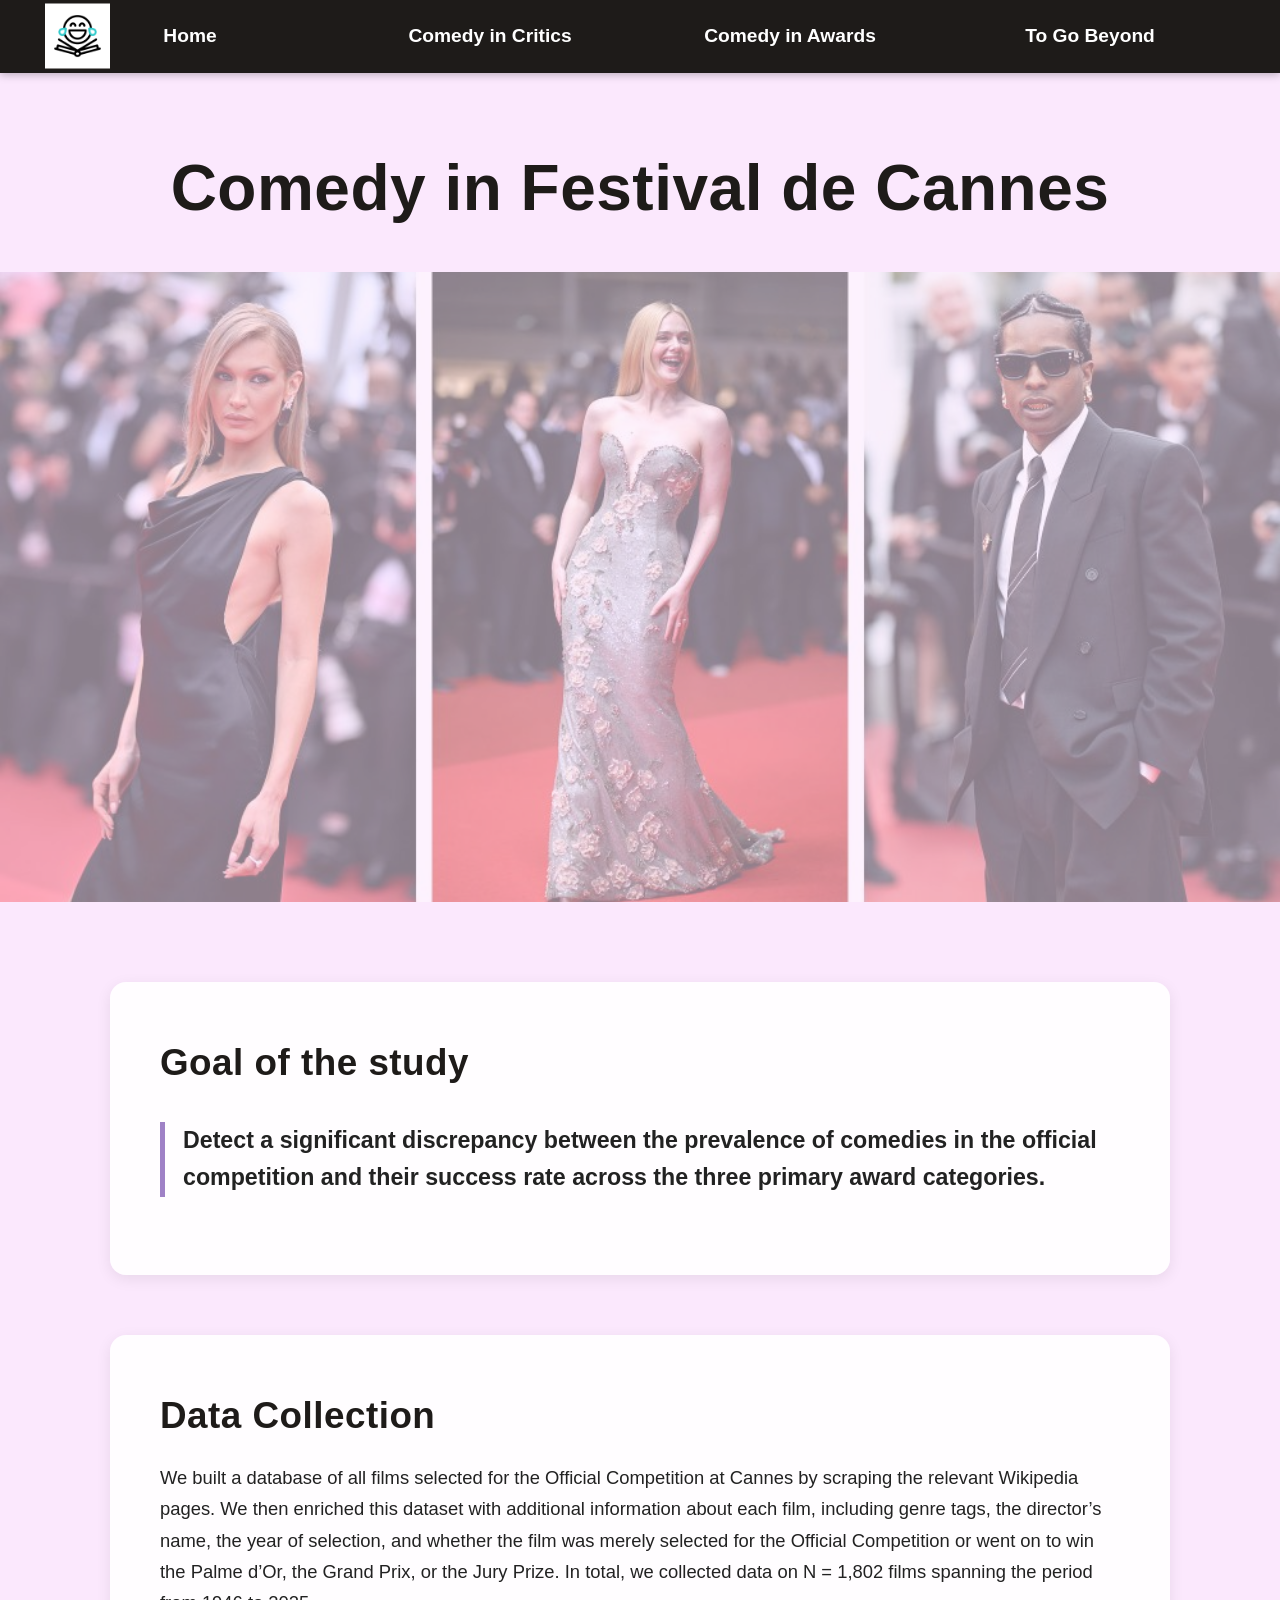
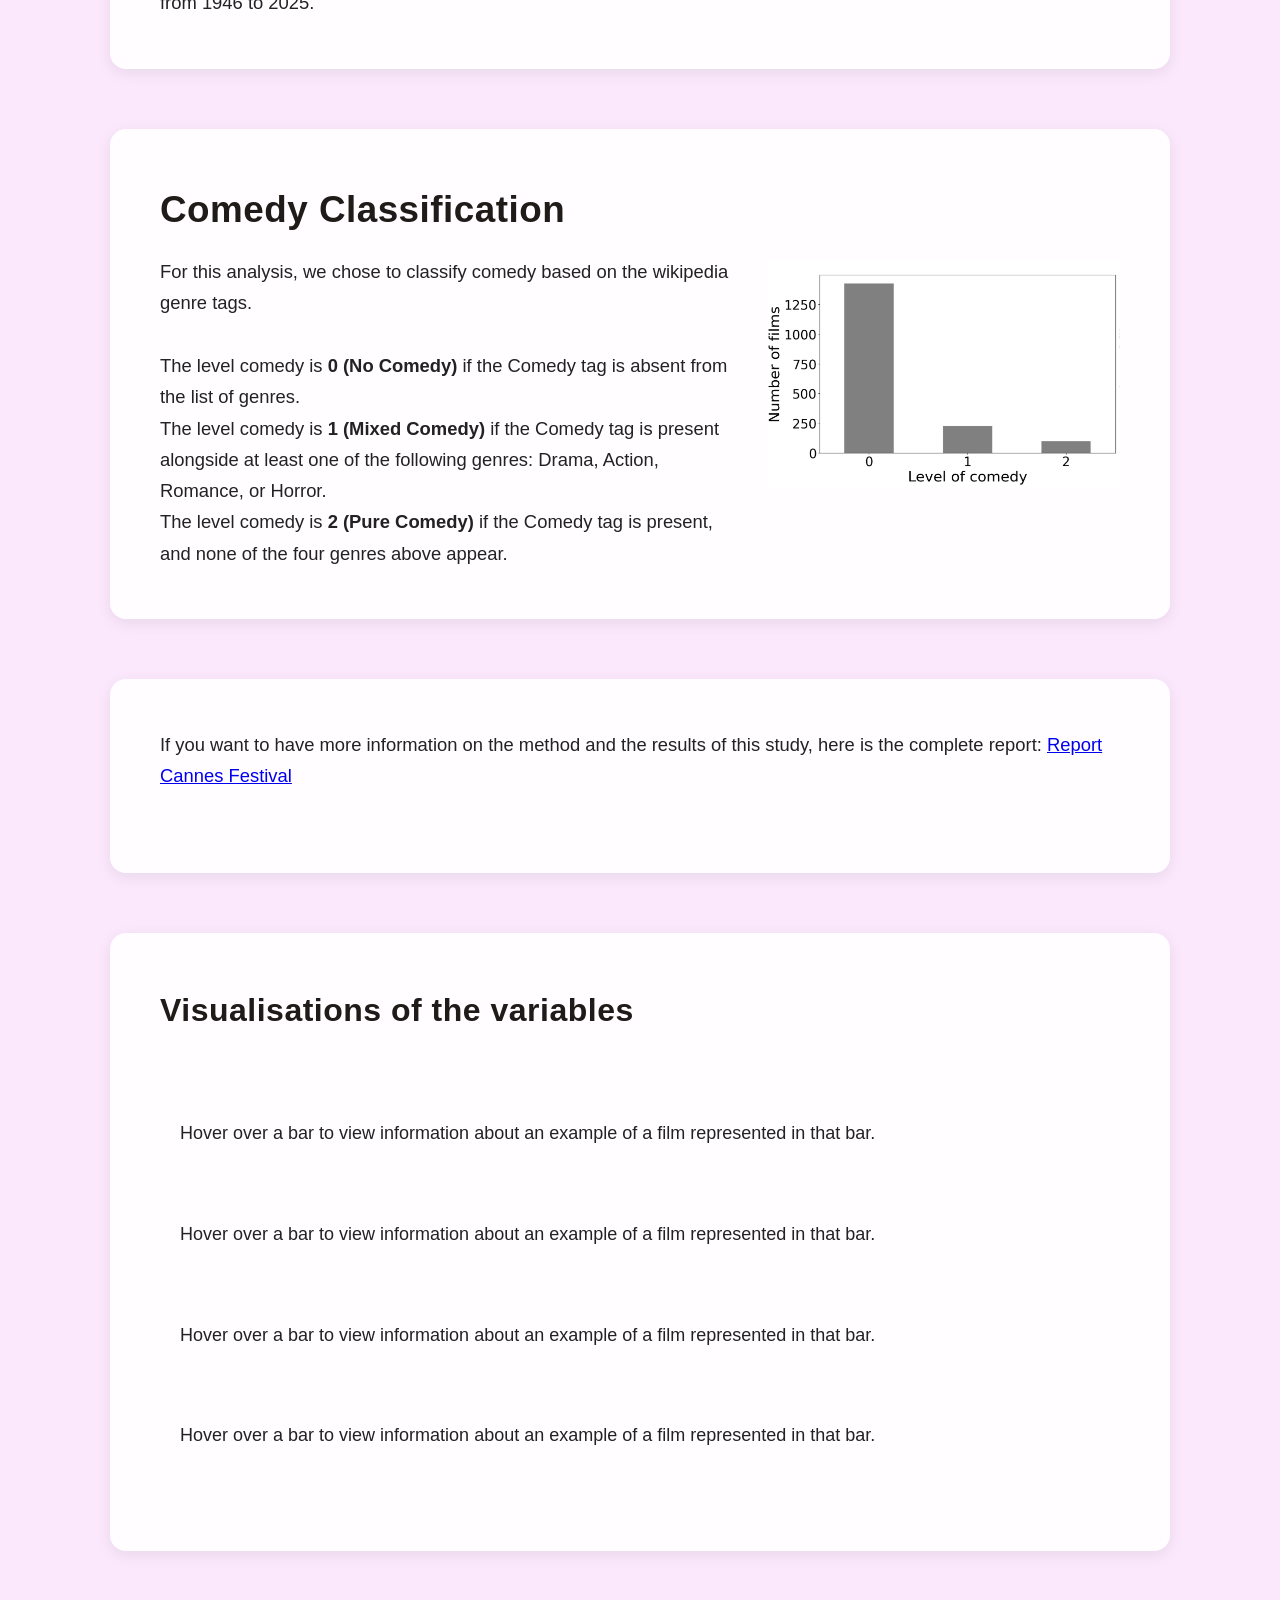
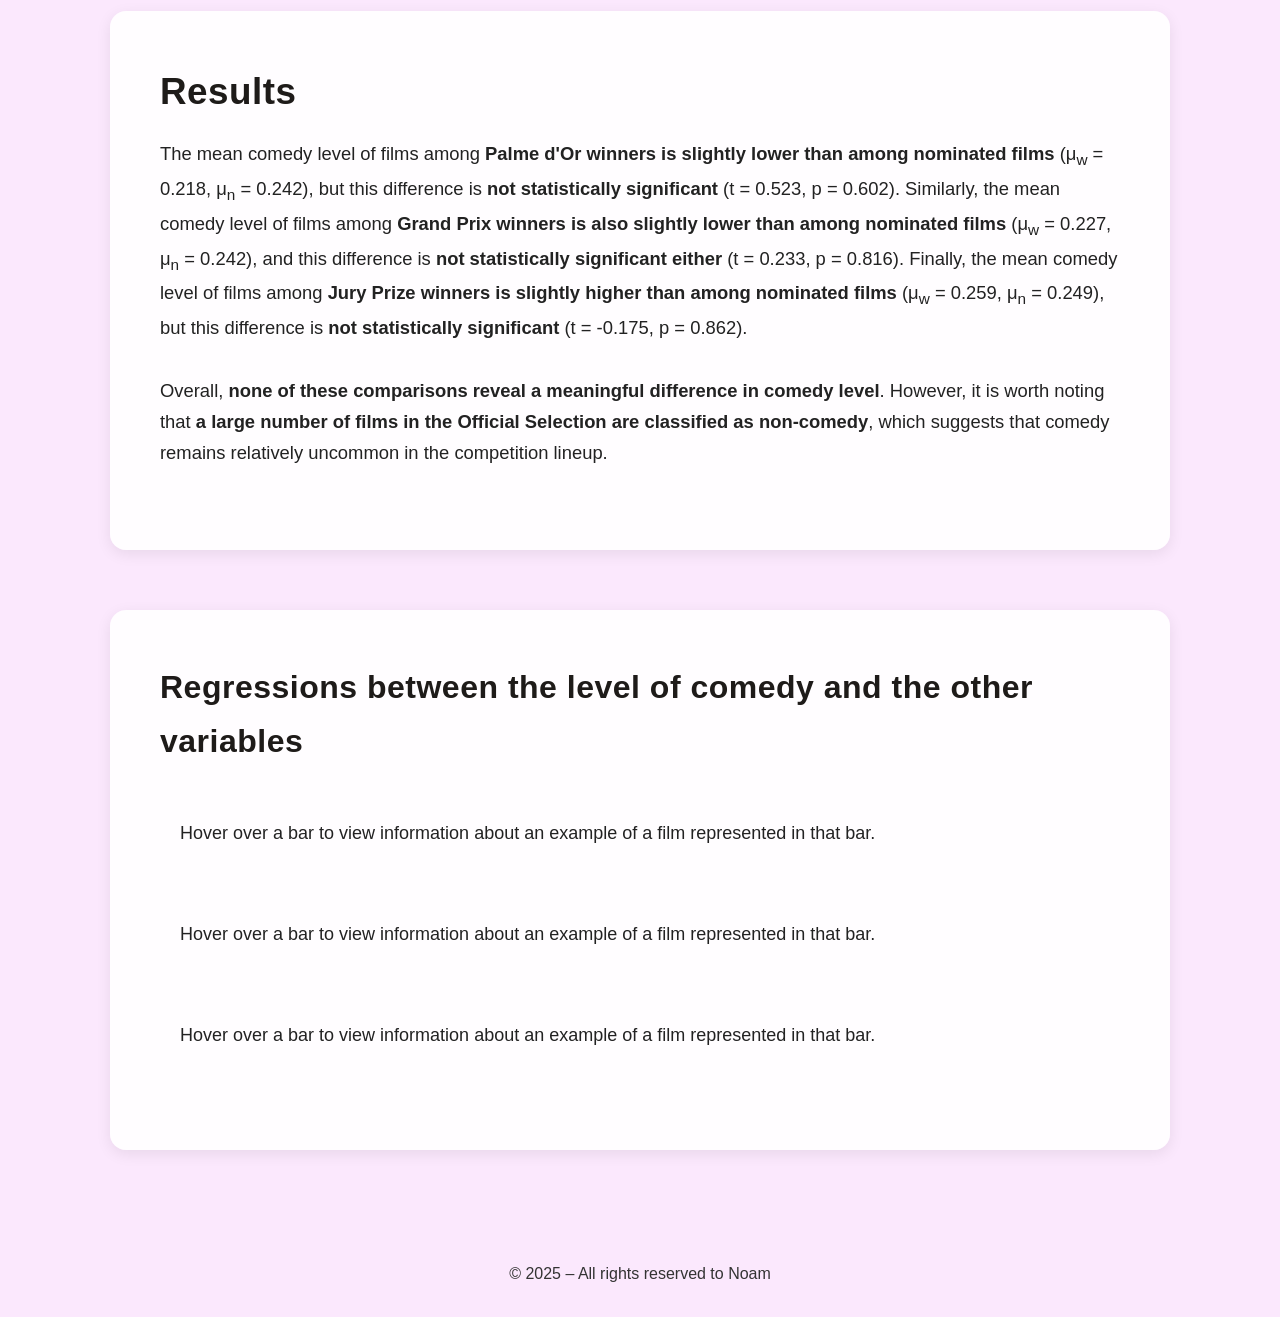
<file: templates/cannes.html>
<!doctype html>
<html lang="en">
  <head>
    <meta charset="UTF-8" />
    <meta name="viewport" content="width=device-width, initial-scale=1.0" />
    <title>Comedy vs Tragedy — Data Analysis</title>

    <!-- CSS du site -->
    <link rel="stylesheet" href="../statics/css/style.css" />

    <!-- D3 pour les graphiques -->
    <script src="https://d3js.org/d3.v7.min.js"></script>
  </head>

  <body class="data-page">
    <header class="simple-header">
      <h1>Comedy in Festival de Cannes</h1>
    </header>

    <section class="page_hero">
      <img
        src="../statics/images/cannes.jpg"
        alt="Illustration of comedy cinema"
      />
    </section>
    <nav>
      <a href="../index.html" class="nav-logo">
        <img
          src="../statics/images/livre_fixed.png"
          data-anim="../statics/images/livre_anim.gif"
          alt="Book opening animation"
          class="logo-gif"
        />
      </a>
      <ul>
        <li><a href="../index.html">Home</a></li>
        <li>
          <a href="#">Comedy in Critics</a>
          <ul class="submenu">
            <li><a href="critics_data.html">Label of the film</a></li>
            <li><a href="llm_data.html">LLM classification</a></li>
          </ul>
        </li>
        <li>
          <a href="#">Comedy in Awards</a>
          <ul class="submenu">
            <li><a href="cesars.html">Césars</a></li>
            <li><a href="cannes.html">Festival de Cannes</a></li>
          </ul>
        </li>
        <li><a href="go_beyond.html">To Go Beyond</a></li>
      </ul>
    </nav>

    <main>
      <!-- ===================== -->
      <!-- CONTENU EXISTANT SITE -->
      <!-- ===================== -->

      <section class="main_intro">
        <div class="why_text">
          <h2>Goal of the study</h2>
          <p class="key_insight">
            Detect a significant discrepancy between the prevalence of comedies
            in the official competition and their success rate across the three
            primary award categories.
          </p>
        </div>
      </section>

      <section class="main_intro">
        <div class="why_text">
          <h2>Data Collection</h2>
          <p>
            We built a database of all films selected for the Official
            Competition at Cannes by scraping the relevant Wikipedia pages. We
            then enriched this dataset with additional information about each
            film, including genre tags, the director’s name, the year of
            selection, and whether the film was merely selected for the Official
            Competition or went on to win the Palme d’Or, the Grand Prix, or the
            Jury Prize. In total, we collected data on N = 1,802 films spanning
            the period from 1946 to 2025.
          </p>
        </div>
      </section>
      <section class="main_intro">
        <div class="why_text">
          <h2>Comedy Classification</h2>
          <p>
            For this analysis, we chose to classify comedy based on the
            wikipedia genre tags.
          </p>

          <br />

          <p>
            The level comedy is <strong>0 (No Comedy)</strong> if the Comedy tag
            is absent from the list of genres.
          </p>

          <p>
            The level comedy is <strong>1 (Mixed Comedy)</strong> if the Comedy
            tag is present alongside at least one of the following genres:
            Drama, Action, Romance, or Horror.
          </p>

          <p>
            The level comedy is <strong>2 (Pure Comedy)</strong> if the Comedy
            tag is present, and none of the four genres above appear.
          </p>
        </div>
        <div class="label_img">
          <img
            src="../statics/images/Level_comedy_cannes.jpg"
            alt="Data visualization example"
          />
        </div>
      </section>

      <section class="main_intro">
        <div class="why_text">
          <p>
            If you want to have more information on the method and the results
            of this study, here is the complete report:
            <a
              href="../statics/Reports/Cesars_Project.pdf"
              target="_blank"
              rel="noopener noreferrer"
            >
              Report Cannes Festival
            </a>
          </p>

          <br />

          <p></p>
        </div>
      </section>

      <section class="main_intro data-section" id="charts">
        <h2>Visualisations of the variables</h2>
        <br />
        <div id="description"></div>

        <div class="chart-block">
          <div class="chart-area" id="chart1"></div>
          <div class="chart-info" id="info1">
            Hover over a bar to view information about an example of a film
            represented in that bar.
          </div>
        </div>

        <div class="chart-block">
          <div class="chart-area" id="chart2"></div>
          <div class="chart-info" id="info2">
            Hover over a bar to view information about an example of a film
            represented in that bar.
          </div>
        </div>

        <div class="chart-block">
          <div class="chart-area" id="chart3"></div>
          <div class="chart-info" id="info3">
            Hover over a bar to view information about an example of a film
            represented in that bar.
          </div>
        </div>

        <div class="chart-block">
          <div class="chart-area" id="chart4"></div>
          <div class="chart-info" id="info4">
            Hover over a bar to view information about an example of a film
            represented in that bar.
          </div>
        </div>
      </section>

      <section class="main_intro">
        <div class="why_text">
          <h2>Results</h2>
          <p>
            The mean comedy level of films among
            <strong
              >Palme d'Or winners is slightly lower than among nominated
              films</strong
            >
            (μ<sub>w</sub> = 0.218, μ<sub>n</sub> = 0.242), but this difference
            is <strong>not statistically significant</strong>
            (t = 0.523, p = 0.602). Similarly, the mean comedy level of films
            among
            <strong
              >Grand Prix winners is also slightly lower than among nominated
              films</strong
            >
            (μ<sub>w</sub> = 0.227, μ<sub>n</sub> = 0.242), and this difference
            is <strong>not statistically significant either</strong>
            (t = 0.233, p = 0.816). Finally, the mean comedy level of films
            among
            <strong
              >Jury Prize winners is slightly higher than among nominated
              films</strong
            >
            (μ<sub>w</sub> = 0.259, μ<sub>n</sub> = 0.249), but this difference
            is <strong>not statistically significant</strong> (t = -0.175, p =
            0.862).
          </p>
          <br />
          <p>
            Overall,
            <strong
              >none of these comparisons reveal a meaningful difference in
              comedy level</strong
            >. However, it is worth noting that
            <strong
              >a large number of films in the Official Selection are classified
              as non-comedy</strong
            >, which suggests that comedy remains relatively uncommon in the
            competition lineup.
          </p>

          <br />
        </div>
      </section>

      <section class="main_intro data-section" id="charts">
        <h2>Regressions between the level of comedy and the other variables</h2>

        <div class="chart-block">
          <div class="chart-area" id="chart5"></div>
          <div class="chart-info" id="info5">
            Hover over a bar to view information about an example of a film
            represented in that bar.
          </div>
        </div>

        <div class="chart-block">
          <div class="chart-area" id="chart6"></div>
          <div class="chart-info" id="info6">
            Hover over a bar to view information about an example of a film
            represented in that bar.
          </div>
        </div>

        <div class="chart-block">
          <div class="chart-area" id="chart7"></div>
          <div class="chart-info" id="info7">
            Hover over a bar to view information about an example of a film
            represented in that bar.
          </div>
        </div>
      </section>
    </main>

    <footer>© 2025 – All rights reserved to Noam</footer>

    <!-- JS du site -->
    <script src="../statics/js/script.js"></script>

    <!-- JS des graphiques -->
    <script src="../statics/js/cannes.js"></script>
  </body>
</html>
</file>
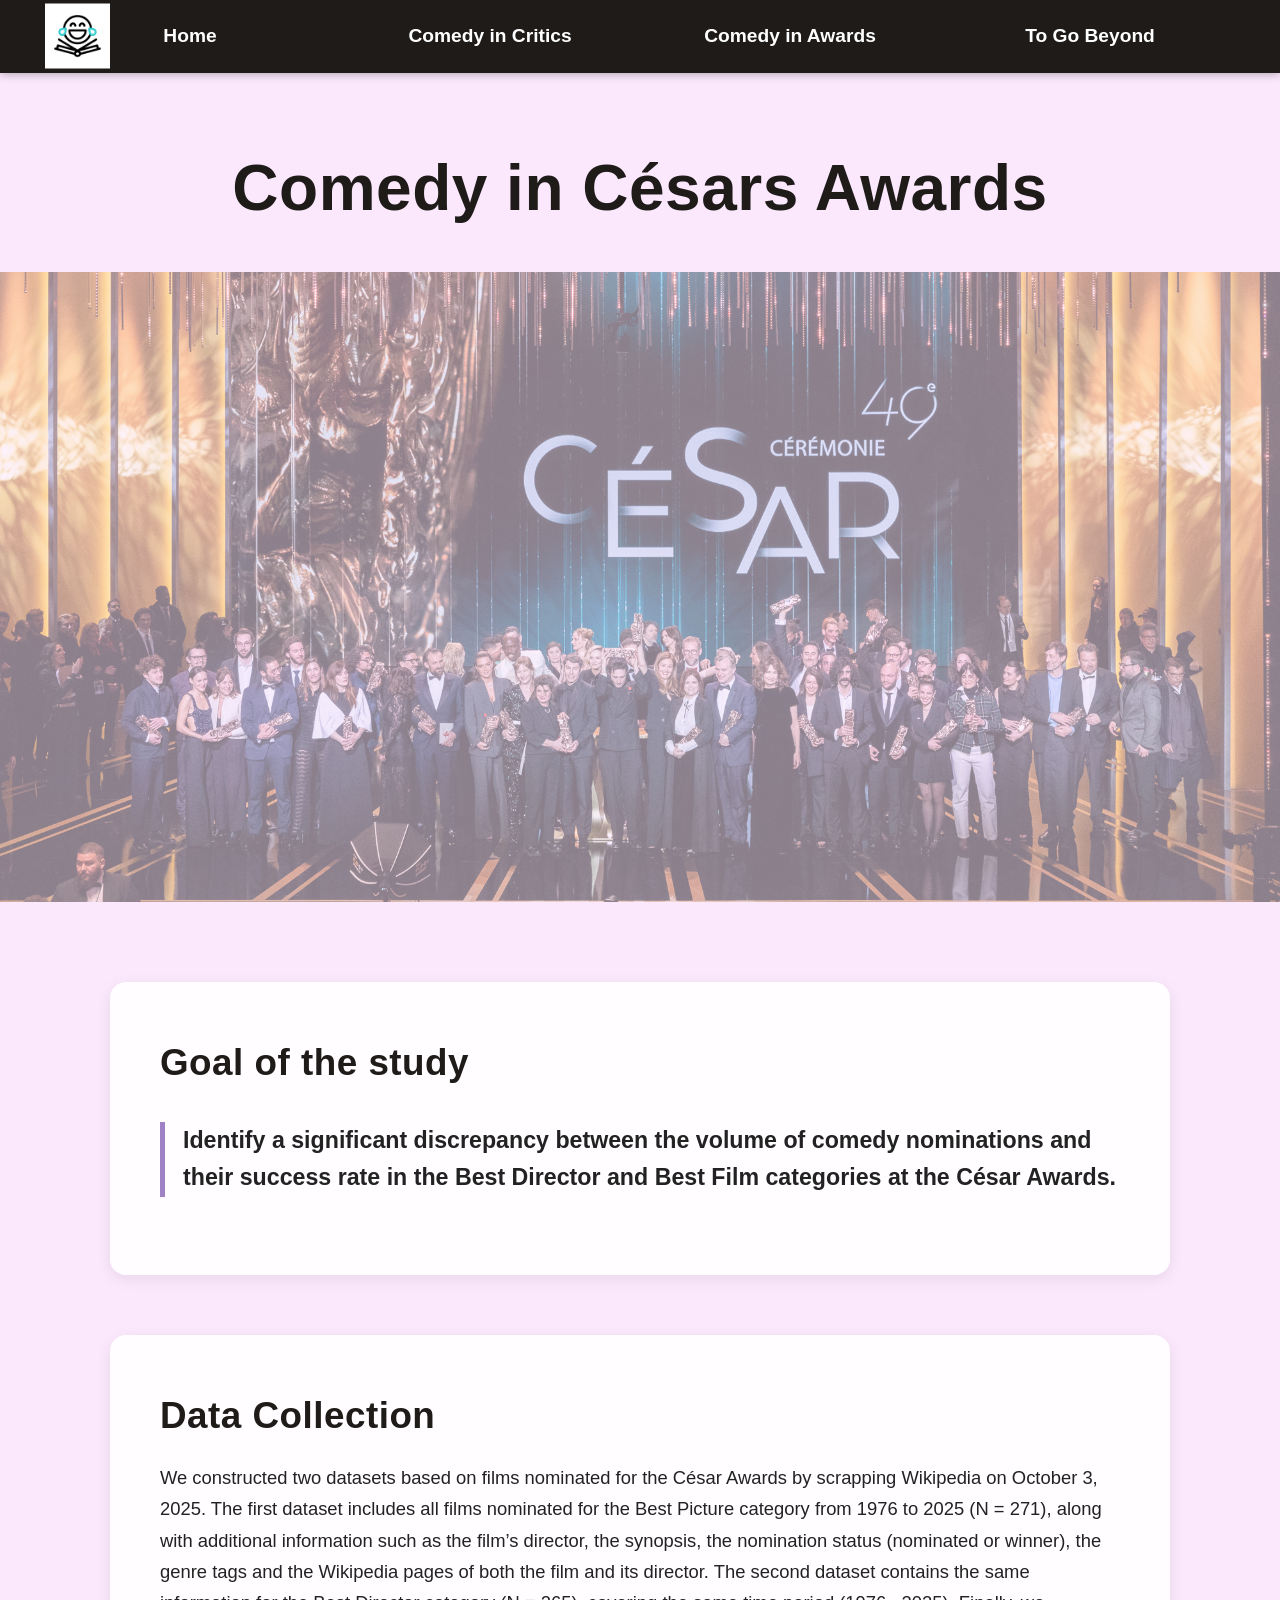
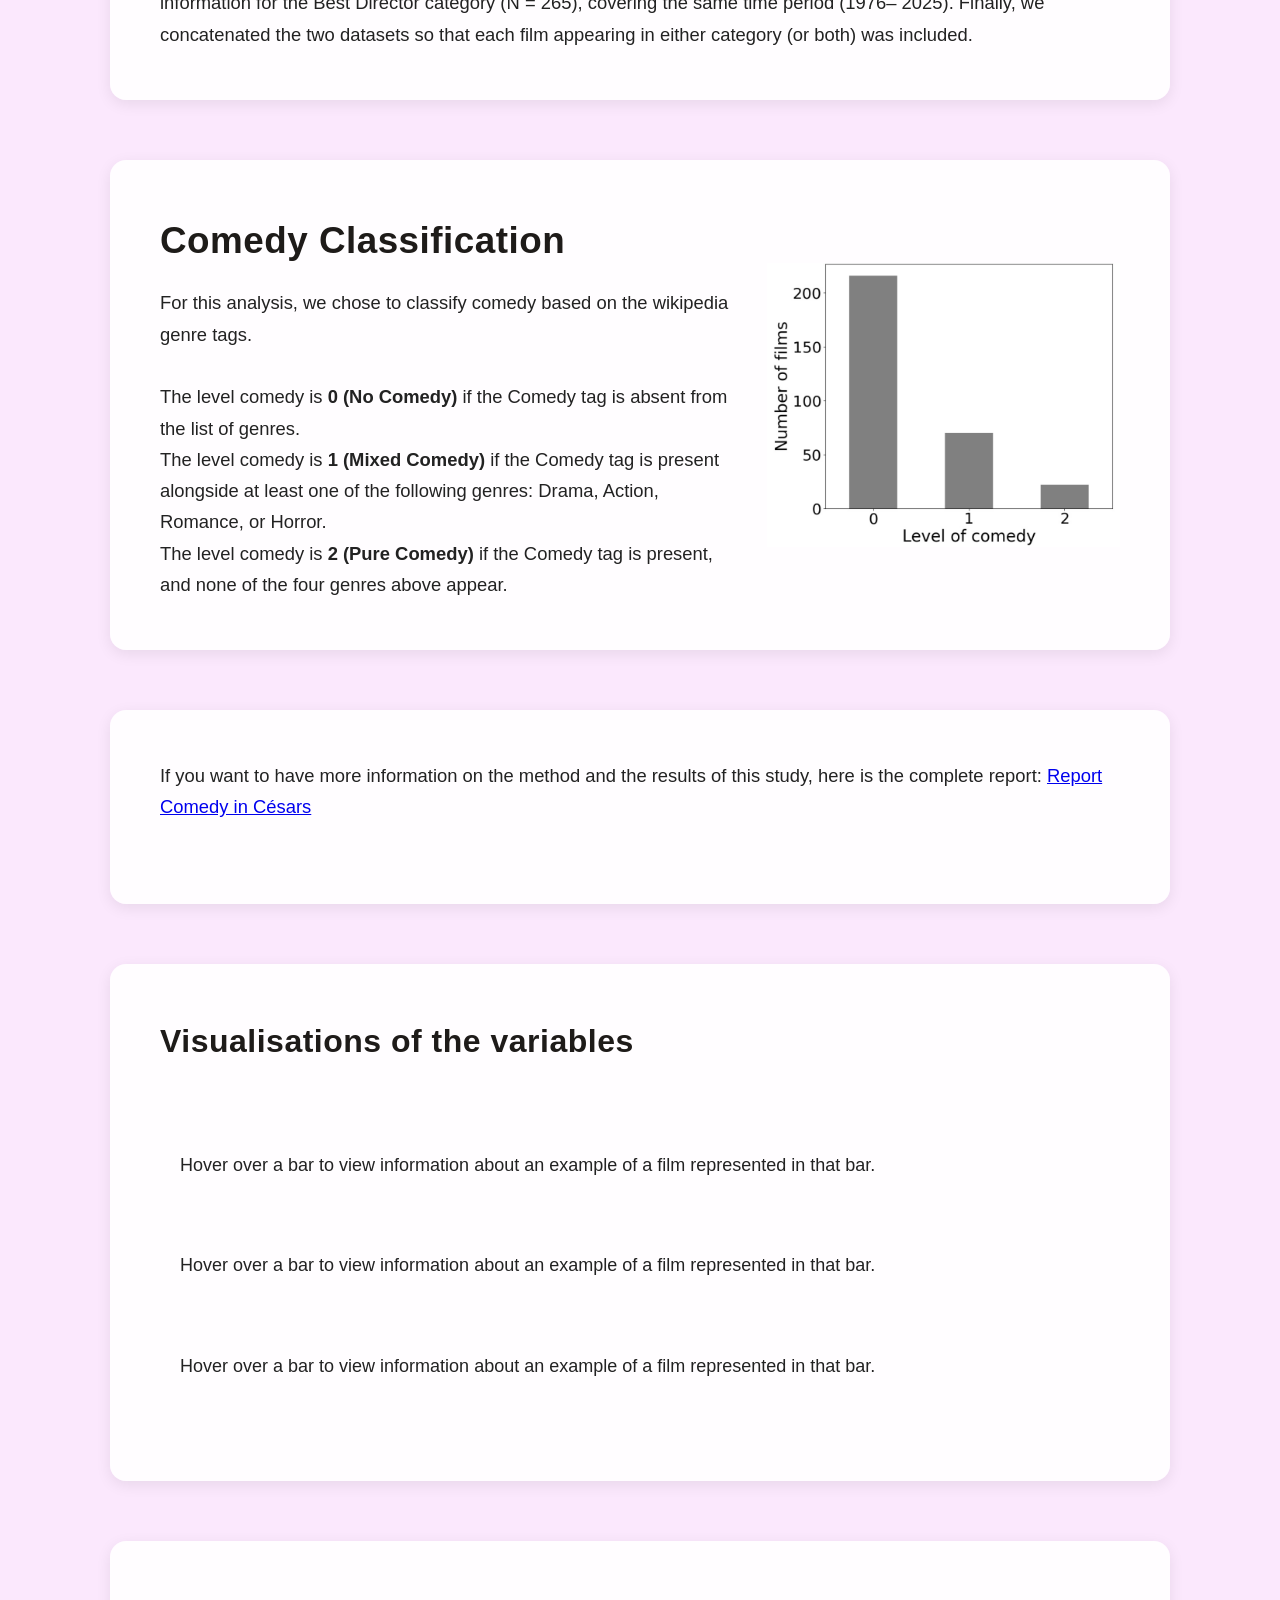
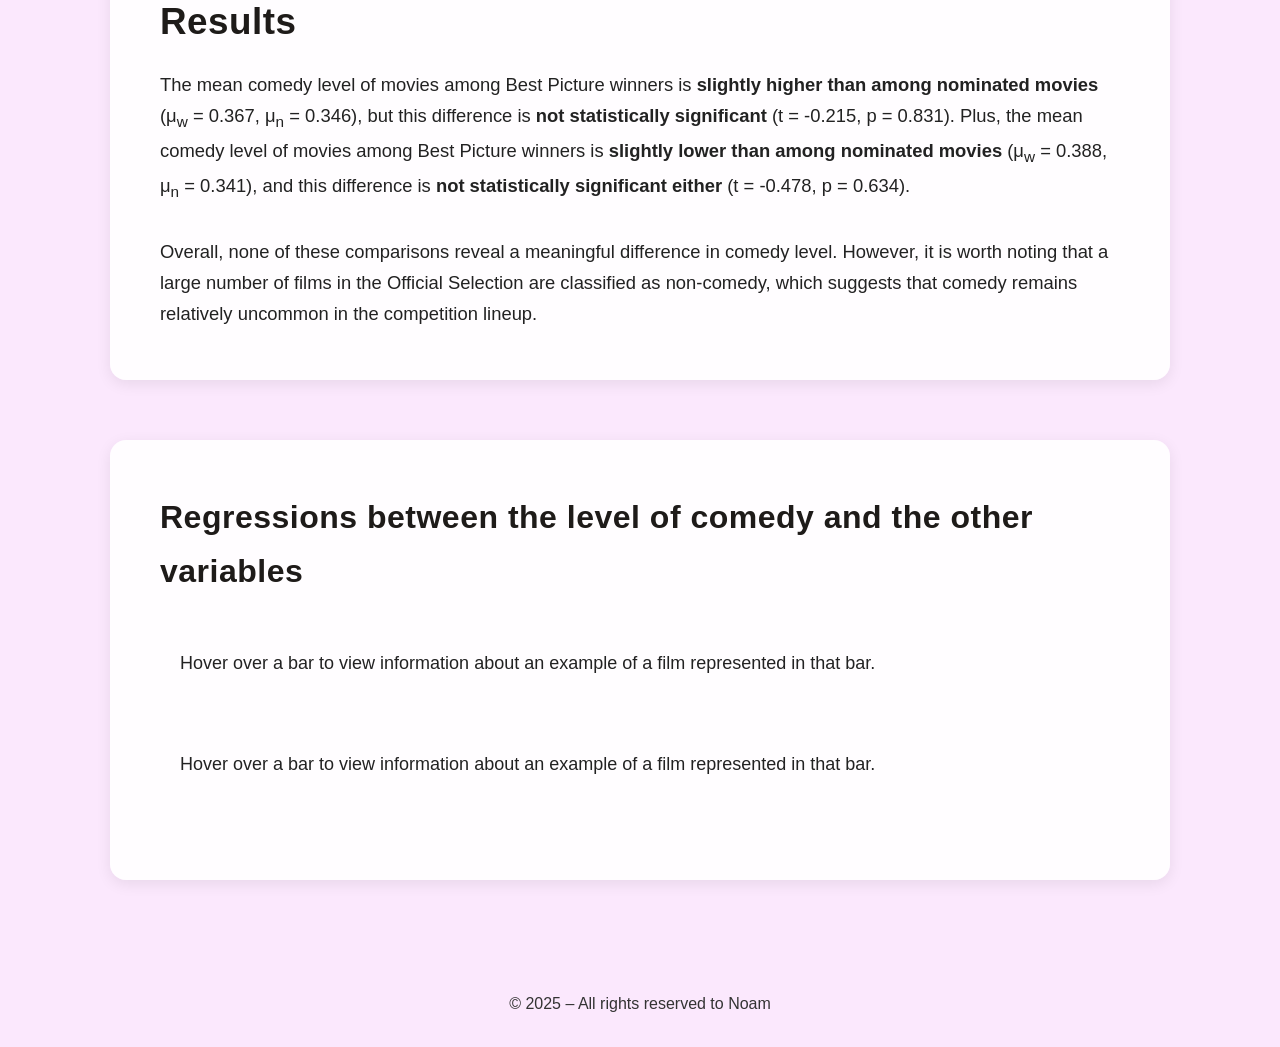
<file: templates/cesars.html>
<!doctype html>
<html lang="en">
  <head>
    <meta charset="UTF-8" />
    <meta name="viewport" content="width=device-width, initial-scale=1.0" />
    <title>Comedy vs Tragedy — Data Analysis</title>

    <!-- CSS du site -->
    <link rel="stylesheet" href="../statics/css/style.css" />

    <!-- D3 pour les graphiques -->
    <script src="https://d3js.org/d3.v7.min.js"></script>
  </head>

  <body class="data-page">
    <header class="simple-header">
      <h1>Comedy in Césars Awards</h1>
    </header>

    <section class="page_hero">
      <img
        src="../statics/images/cesar_image.jpg"
        alt="Illustration of comedy cinema"
      />
    </section>
    <nav>
      <a href="../index.html" class="nav-logo">
        <img
          src="../statics/images/livre_fixed.png"
          data-anim="../statics/images/livre_anim.gif"
          alt="Book opening animation"
          class="logo-gif"
        />
      </a>
      <ul>
        <li><a href="../index.html">Home</a></li>
        <li>
          <a href="#">Comedy in Critics</a>
          <ul class="submenu">
            <li><a href="critics_data.html">Label of the film</a></li>
            <li><a href="llm_data.html">LLM classification</a></li>
          </ul>
        </li>
        <li>
          <a href="#">Comedy in Awards</a>
          <ul class="submenu">
            <li><a href="cesars.html">Césars</a></li>
            <li><a href="cannes.html">Festival de Cannes</a></li>
          </ul>
        </li>
        <li><a href="go_beyond.html">To Go Beyond</a></li>
      </ul>
    </nav>

    <main>
      <!-- ===================== -->
      <!-- CONTENU EXISTANT SITE -->
      <!-- ===================== -->

      <section class="main_intro">
        <div class="why_text">
          <h2>Goal of the study</h2>
          <p class="key_insight">
            Identify a significant discrepancy between the volume of comedy
            nominations and their success rate in the Best Director and Best
            Film categories at the César Awards.
          </p>
        </div>
      </section>

      <section class="main_intro">
        <div class="why_text">
          <h2>Data Collection</h2>
          <p>
            We constructed two datasets based on films nominated for the César
            Awards by scrapping Wikipedia on October 3, 2025. The first dataset
            includes all films nominated for the Best Picture category from 1976
            to 2025 (N = 271), along with additional information such as the
            film’s director, the synopsis, the nomination status (nominated or
            winner), the genre tags and the Wikipedia pages of both the film and
            its director. The second dataset contains the same information for
            the Best Director category (N = 265), covering the same time period
            (1976– 2025). Finally, we concatenated the two datasets so that each
            film appearing in either category (or both) was included.
          </p>
        </div>
      </section>
      <section class="main_intro">
        <div class="why_text">
          <h2>Comedy Classification</h2>
          <p>
            For this analysis, we chose to classify comedy based on the
            wikipedia genre tags.
          </p>

          <br />

          <p>
            The level comedy is <strong>0 (No Comedy)</strong> if the Comedy tag
            is absent from the list of genres.
          </p>

          <p>
            The level comedy is <strong>1 (Mixed Comedy)</strong> if the Comedy
            tag is present alongside at least one of the following genres:
            Drama, Action, Romance, or Horror.
          </p>

          <p>
            The level comedy is <strong>2 (Pure Comedy)</strong> if the Comedy
            tag is present, and none of the four genres above appear.
          </p>
        </div>
        <div class="label_img">
          <img
            src="../statics/images/graph_comedy_cesars.jpg"
            alt="Data visualization example"
          />
        </div>
      </section>

      <section class="main_intro">
        <div class="why_text">
          <p>
            If you want to have more information on the method and the results
            of this study, here is the complete report:
            <a
              href="../statics/Reports/Cesars_Project.pdf"
              target="_blank"
              rel="noopener noreferrer"
            >
              Report Comedy in Césars
            </a>
          </p>

          <br />

          <p></p>
        </div>
      </section>

      <section class="main_intro data-section" id="charts">
        <h2>Visualisations of the variables</h2>
        <br />
        <div id="description"></div>

        <div class="chart-block">
          <div class="chart-area" id="chart1"></div>
          <div class="chart-info" id="info1">
            Hover over a bar to view information about an example of a film
            represented in that bar.
          </div>
        </div>

        <div class="chart-block">
          <div class="chart-area" id="chart2"></div>
          <div class="chart-info" id="info2">
            Hover over a bar to view information about an example of a film
            represented in that bar.
          </div>
        </div>

        <div class="chart-block">
          <div class="chart-area" id="chart4"></div>
          <div class="chart-info" id="info4">
            Hover over a bar to view information about an example of a film
            represented in that bar.
          </div>
        </div>
      </section>

      <section class="main_intro">
        <div class="why_text">
          <h2>Results</h2>
          <p>
            The mean comedy level of movies among Best Picture winners is
            <strong>slightly higher than among nominated movies</strong> (μ<sub
              >w</sub
            >
            = 0.367, μ<sub>n</sub> = 0.346), but this difference is
            <strong>not statistically significant</strong>
            (t = -0.215, p = 0.831). Plus, the mean comedy level of movies among
            Best Picture winners is
            <strong>slightly lower than among nominated movies</strong> (μ<sub
              >w</sub
            >
            = 0.388, μ<sub>n</sub> = 0.341), and this difference is
            <strong>not statistically significant either</strong>
            (t = -0.478, p = 0.634).
          </p>

          <br />

          <p>
            Overall, none of these comparisons reveal a meaningful difference in
            comedy level. However, it is worth noting that a large number of
            films in the Official Selection are classified as non-comedy, which
            suggests that comedy remains relatively uncommon in the competition
            lineup.
          </p>
        </div>
      </section>

      <section class="main_intro data-section" id="charts">
        <h2>Regressions between the level of comedy and the other variables</h2>

        <div class="chart-block">
          <div class="chart-area" id="chart5"></div>
          <div class="chart-info" id="info5">
            Hover over a bar to view information about an example of a film
            represented in that bar.
          </div>
        </div>

        <div class="chart-block">
          <div class="chart-area" id="chart6"></div>
          <div class="chart-info" id="info6">
            Hover over a bar to view information about an example of a film
            represented in that bar.
          </div>
        </div>
      </section>
    </main>

    <footer>© 2025 – All rights reserved to Noam</footer>

    <!-- JS du site -->
    <script src="../statics/js/script.js"></script>

    <!-- JS des graphiques -->
    <script src="../statics/js/cesars.js"></script>
  </body>
</html>
</file>
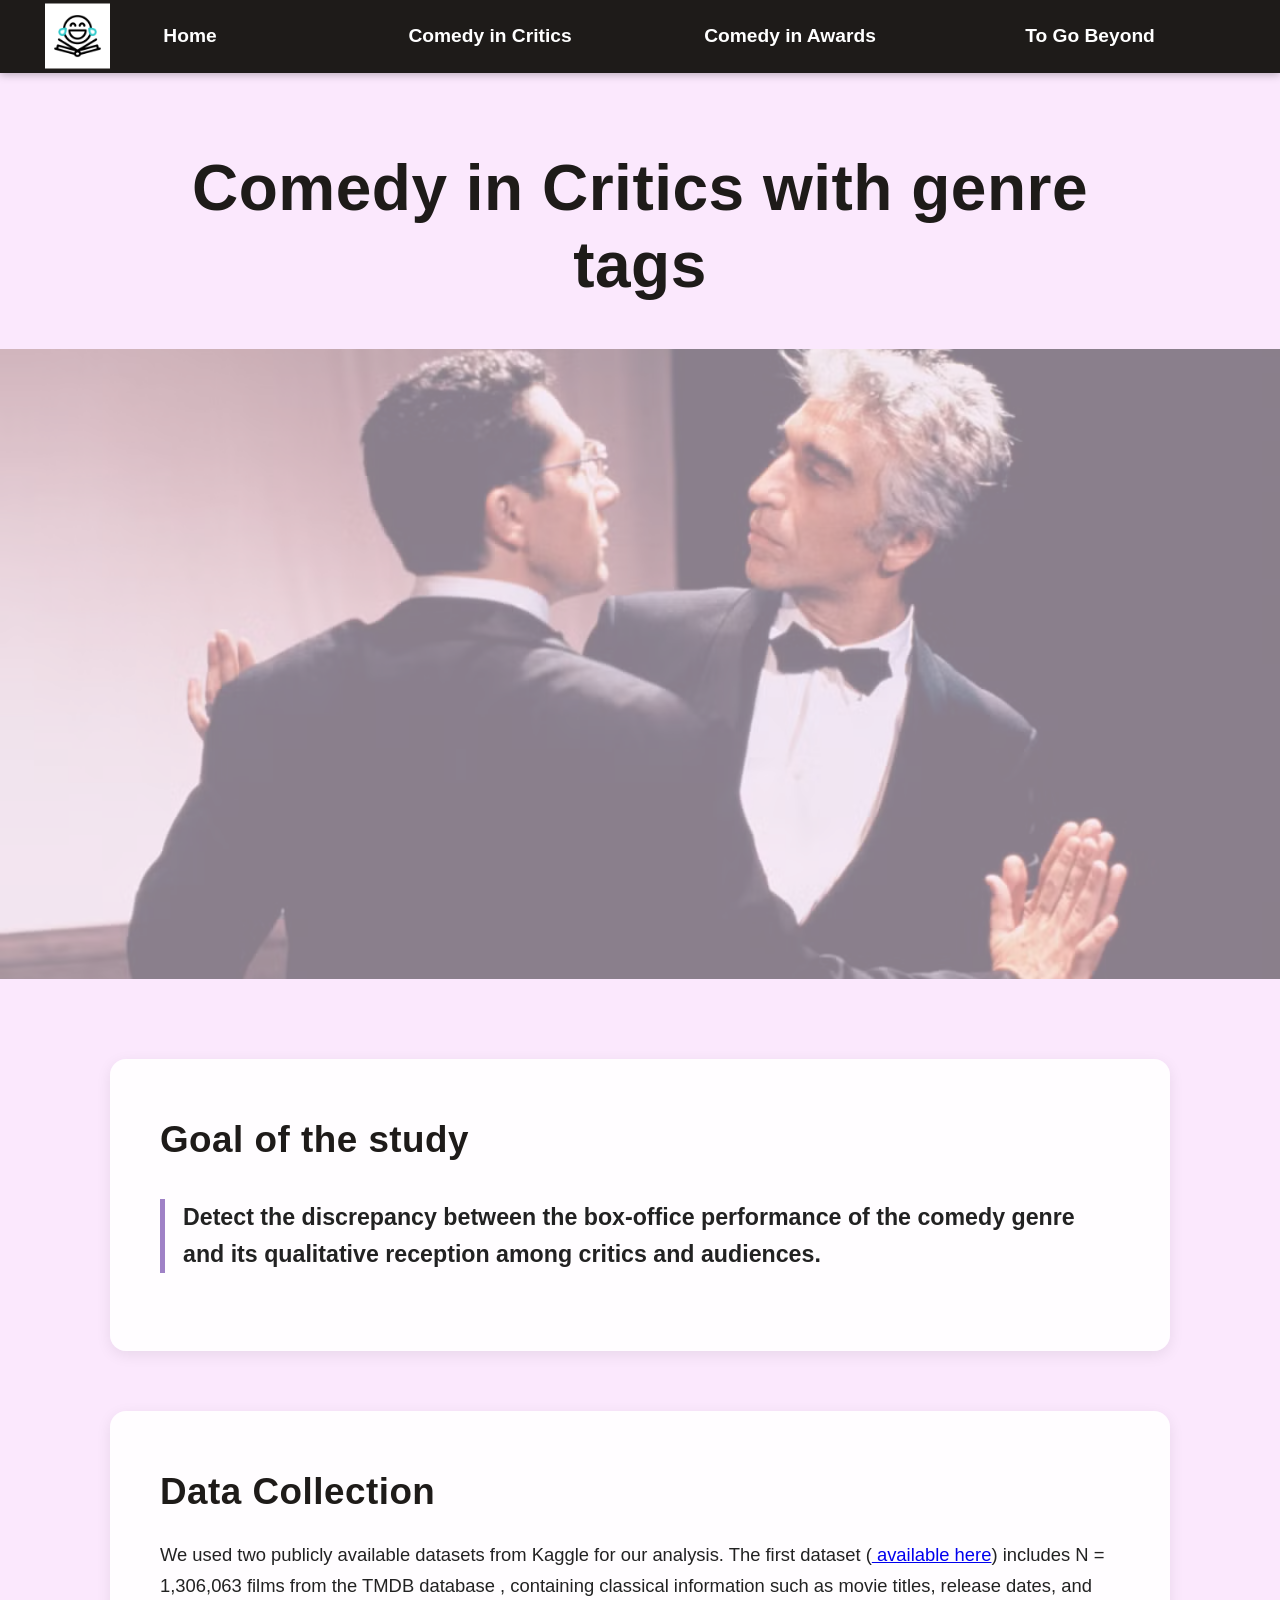
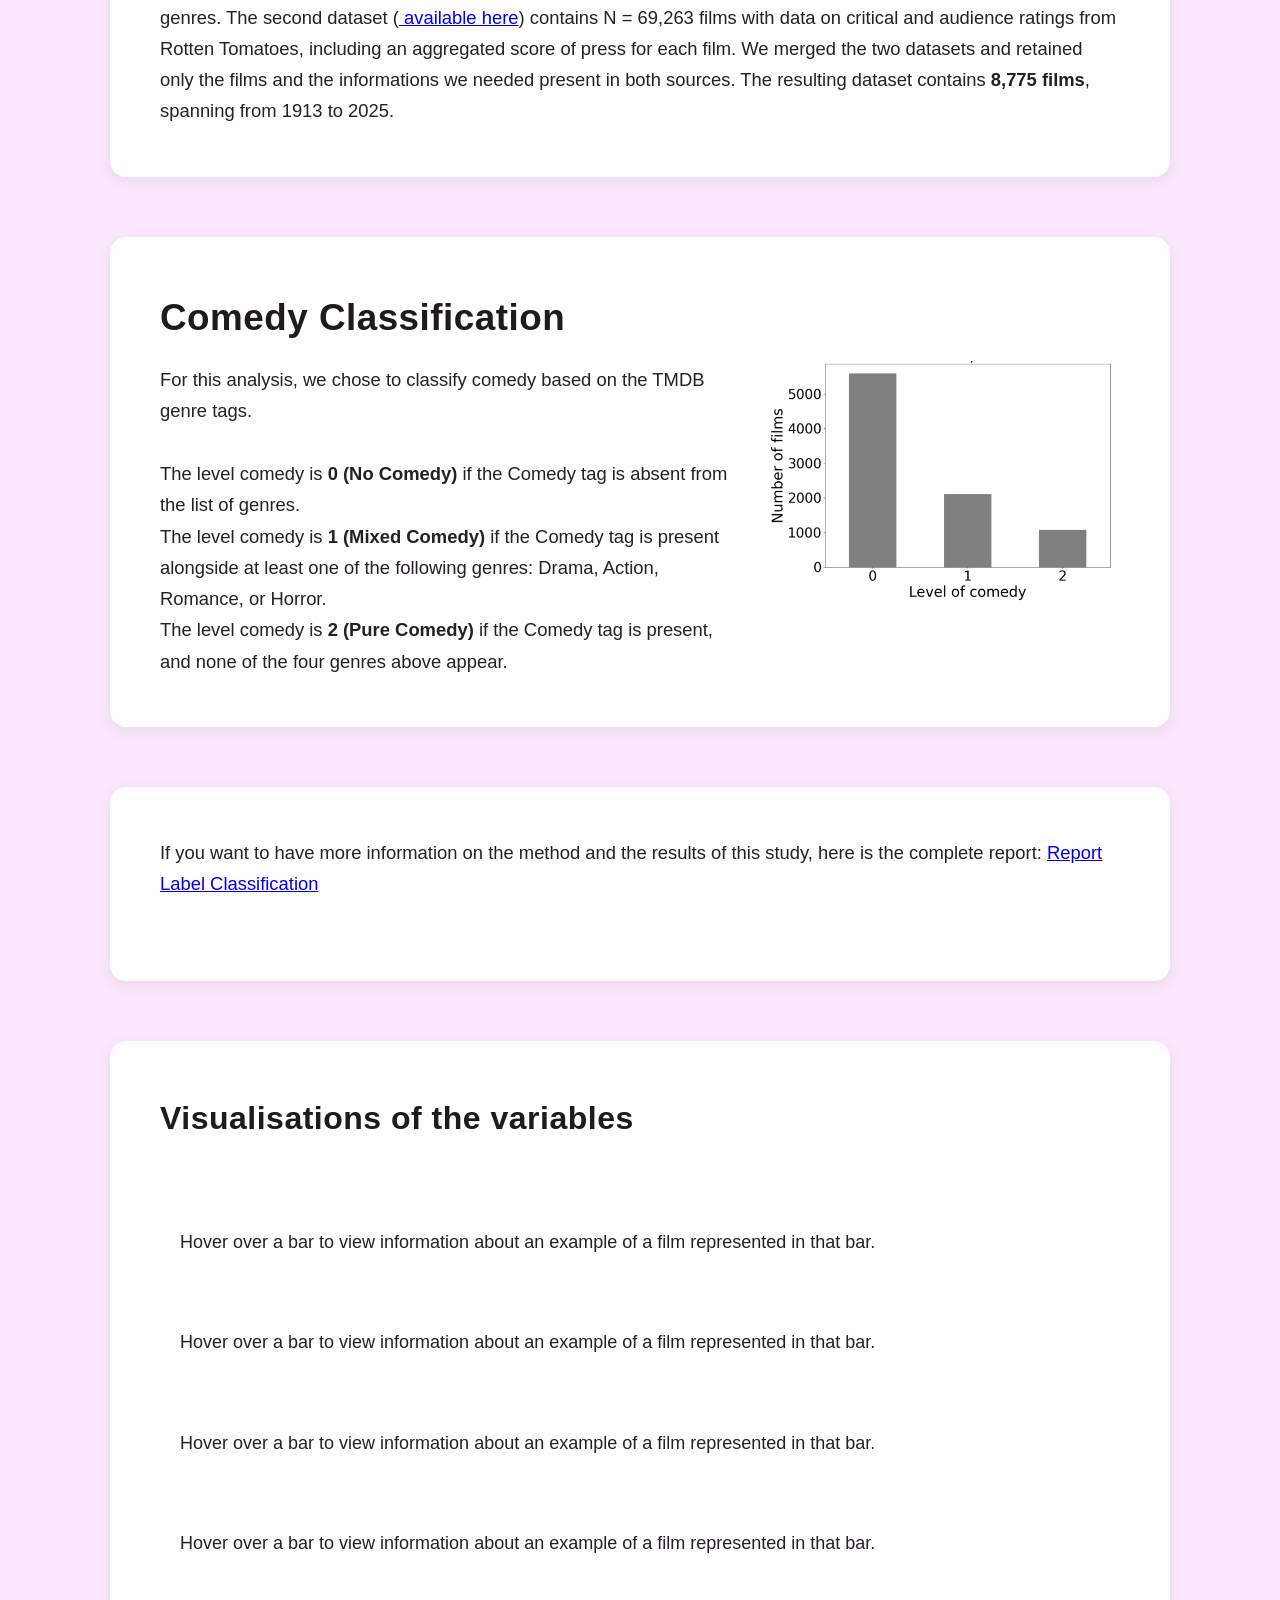
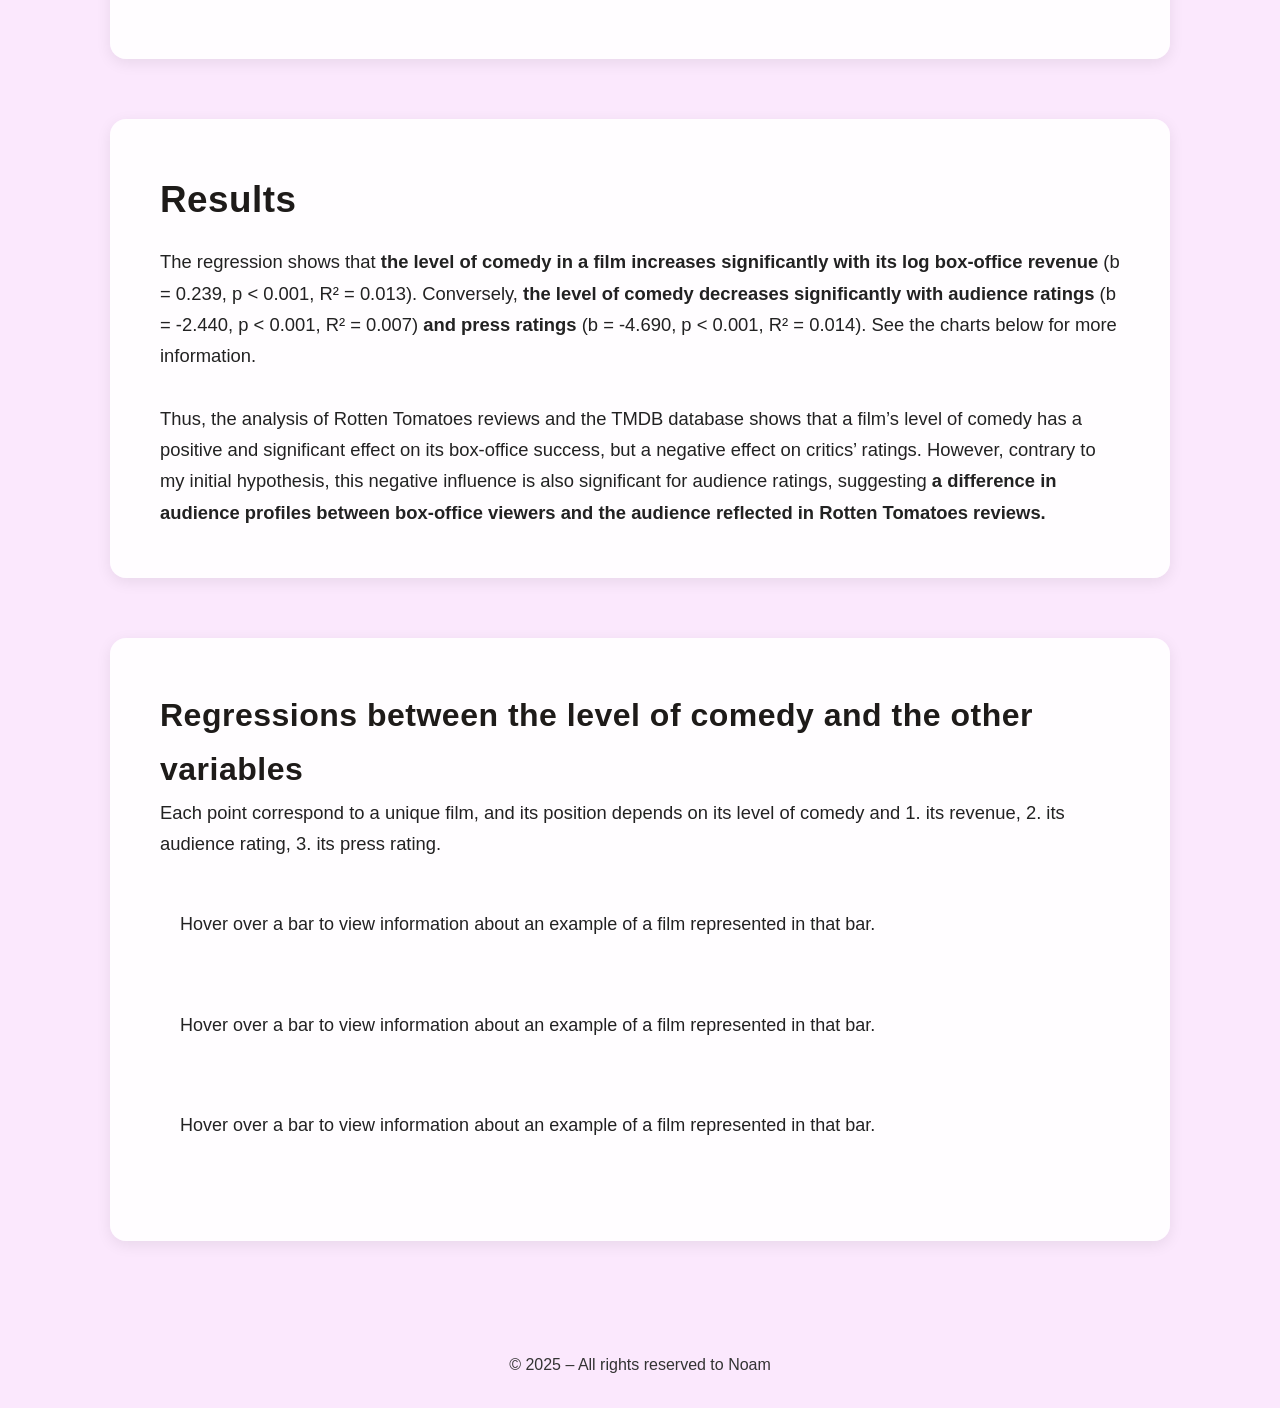
<file: templates/critics_data.html>
<!doctype html>
<html lang="en">
  <head>
    <meta charset="UTF-8" />
    <meta name="viewport" content="width=device-width, initial-scale=1.0" />
    <title>Comedy vs Tragedy — Data Analysis</title>

    <!-- CSS du site -->
    <link rel="stylesheet" href="../statics/css/style.css" />

    <!-- D3 pour les graphiques -->
    <script src="https://d3js.org/d3.v7.min.js"></script>
  </head>

  <body class="data-page">
    <header class="simple-header">
      <h1>Comedy in Critics with genre tags</h1>
    </header>

    <section class="page_hero">
      <img
        src="../statics/images/carioca.avif"
        alt="Illustration of comedy cinema"
      />
    </section>

    <nav>
      <a href="../index.html" class="nav-logo">
        <img
          src="../statics/images/livre_fixed.png"
          data-anim="../statics/images/livre_anim.gif"
          alt="Book opening animation"
          class="logo-gif"
        />
      </a>
      <ul>
        <li><a href="../index.html">Home</a></li>
        <li>
          <a href="#">Comedy in Critics</a>
          <ul class="submenu">
            <li><a href="critics_data.html">Label of the film</a></li>
            <li><a href="llm_data.html">LLM classification</a></li>
          </ul>
        </li>
        <li>
          <a href="#">Comedy in Awards</a>
          <ul class="submenu">
            <li><a href="cesars.html">Césars</a></li>
            <li><a href="cannes.html">Festival de Cannes</a></li>
          </ul>
        </li>
        <li><a href="go_beyond.html">To Go Beyond</a></li>
      </ul>
    </nav>

    <main>
      <!-- ===================== -->
      <!-- CONTENU EXISTANT SITE -->
      <!-- ===================== -->

      <section class="main_intro">
        <div class="why_text">
          <h2>Goal of the study</h2>

          <p class="key_insight">
            Detect the discrepancy between the box-office performance of the
            comedy genre and its qualitative reception among critics and
            audiences.
          </p>
        </div>
      </section>
      <section class="main_intro">
        <div class="why_text">
          <h2>Data Collection</h2>
          <p>
            We used two publicly available datasets from Kaggle for our
            analysis. The first dataset (<a
              href="https://www.kaggle.com/datasets/asaniczka/tmdb-movies-dataset-2023-930k-movies?resource=download&select=TMDB_movie_dataset_v11.csv"
              target="_blank"
              rel="noopener noreferrer"
            >
              available here</a
            >) includes N = 1,306,063 films from the TMDB database , containing
            classical information such as movie titles, release dates, and
            genres. The second dataset (<a
              href="https://www.kaggle.com/datasets/andrezaza/clapper-massive-rotten-tomatoes-movies-and-reviews"
              target="_blank"
              rel="noopener noreferrer"
            >
              available here</a
            >) contains N = 69,263 films with data on critical and audience
            ratings from Rotten Tomatoes, including an aggregated score of press
            for each film. We merged the two datasets and retained only the
            films and the informations we needed present in both sources. The
            resulting dataset contains <strong>8,775 films</strong>, spanning
            from 1913 to 2025.
          </p>
        </div>
      </section>
      <section class="main_intro">
        <div class="why_text">
          <h2>Comedy Classification</h2>
          <p>
            For this analysis, we chose to classify comedy based on the TMDB
            genre tags.
          </p>

          <br />

          <p>
            The level comedy is <strong>0 (No Comedy)</strong> if the Comedy tag
            is absent from the list of genres.
          </p>

          <p>
            The level comedy is <strong>1 (Mixed Comedy)</strong> if the Comedy
            tag is present alongside at least one of the following genres:
            Drama, Action, Romance, or Horror.
          </p>

          <p>
            The level comedy is <strong>2 (Pure Comedy)</strong> if the Comedy
            tag is present, and none of the four genres above appear.
          </p>
        </div>
        <div class="label_img">
          <img
            src="../statics/images/Level of comedy.png"
            alt="Data visualization example"
          />
        </div>
      </section>

      <section class="main_intro">
        <div class="why_text">
          <p>
            If you want to have more information on the method and the results
            of this study, here is the complete report:
            <a
              href="../statics/Reports/Reviews_Project.pdf"
              target="_blank"
              rel="noopener noreferrer"
            >
              Report Label Classification
            </a>
          </p>

          <br />

          <p></p>
        </div>
      </section>

      <section class="main_intro data-section" id="charts">
        <h2>Visualisations of the variables</h2>
        <br />
        <div id="description"></div>

        <div class="chart-block">
          <div class="chart-area" id="chart1"></div>
          <div class="chart-info" id="info1">
            Hover over a bar to view information about an example of a film
            represented in that bar.
          </div>
        </div>

        <div class="chart-block">
          <div class="chart-area" id="chart2"></div>
          <div class="chart-info" id="info2">
            Hover over a bar to view information about an example of a film
            represented in that bar.
          </div>
        </div>

        <div class="chart-block">
          <div class="chart-area" id="chart3"></div>
          <div class="chart-info" id="info3">
            Hover over a bar to view information about an example of a film
            represented in that bar.
          </div>
        </div>

        <div class="chart-block">
          <div class="chart-area" id="chart4"></div>
          <div class="chart-info" id="info4">
            Hover over a bar to view information about an example of a film
            represented in that bar.
          </div>
        </div>
      </section>

      <section class="main_intro">
        <div class="why_text">
          <h2>Results</h2>
          <p>
            The regression shows that
            <strong
              >the level of comedy in a film increases significantly with its
              log box-office revenue</strong
            >
            (b = 0.239, p < 0.001, R² = 0.013). Conversely,
            <strong
              >the level of comedy decreases significantly with audience
              ratings</strong
            >
            (b = -2.440, p < 0.001, R² = 0.007)
            <strong>and press ratings</strong> (b = -4.690, p < 0.001, R² =
            0.014). See the charts below for more information.
          </p>

          <br />

          <p>
            Thus, the analysis of Rotten Tomatoes reviews and the TMDB database
            shows that a film’s level of comedy has a positive and significant
            effect on its box-office success, but a negative effect on critics’
            ratings. However, contrary to my initial hypothesis, this negative
            influence is also significant for audience ratings, suggesting
            <strong
              >a difference in audience profiles between box-office viewers and
              the audience reflected in Rotten Tomatoes reviews.</strong
            >
          </p>
        </div>
      </section>

      <section class="main_intro data-section" id="charts">
        <h2>Regressions between the level of comedy and the other variables</h2>
        <p>
          Each point correspond to a unique film, and its position depends on
          its level of comedy and 1. its revenue, 2. its audience rating, 3. its
          press rating.
        </p>
        <div class="chart-block">
          <div class="chart-area" id="chart5"></div>
          <div class="chart-info" id="info5">
            Hover over a bar to view information about an example of a film
            represented in that bar.
          </div>
        </div>

        <div class="chart-block">
          <div class="chart-area" id="chart6"></div>
          <div class="chart-info" id="info6">
            Hover over a bar to view information about an example of a film
            represented in that bar.
          </div>
        </div>

        <div class="chart-block">
          <div class="chart-area" id="chart7"></div>
          <div class="chart-info" id="info7">
            Hover over a bar to view information about an example of a film
            represented in that bar.
          </div>
        </div>
      </section>
    </main>

    <footer>© 2025 – All rights reserved to Noam</footer>

    <!-- JS du site -->
    <script src="../statics/js/script.js"></script>

    <!-- JS des graphiques -->
    <script src="../statics/js/graph.js"></script>
  </body>
</html>
</file>
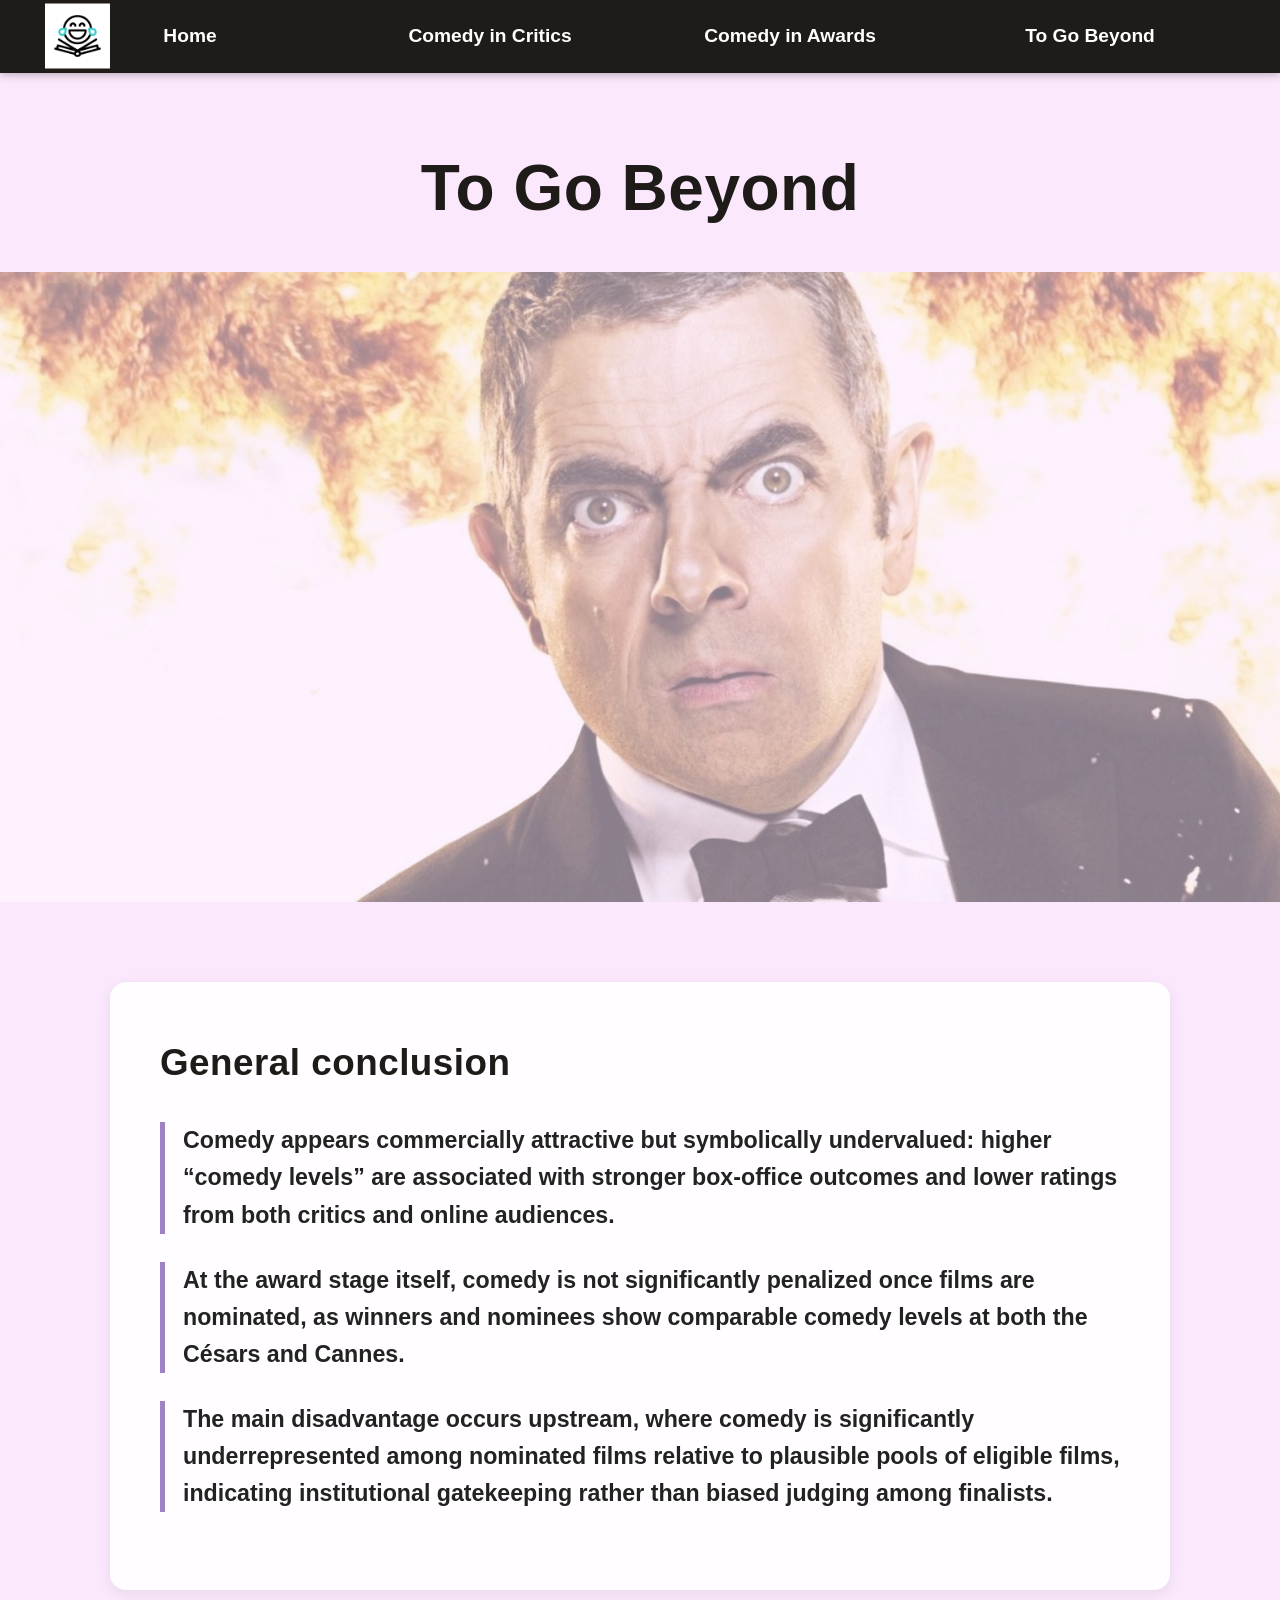
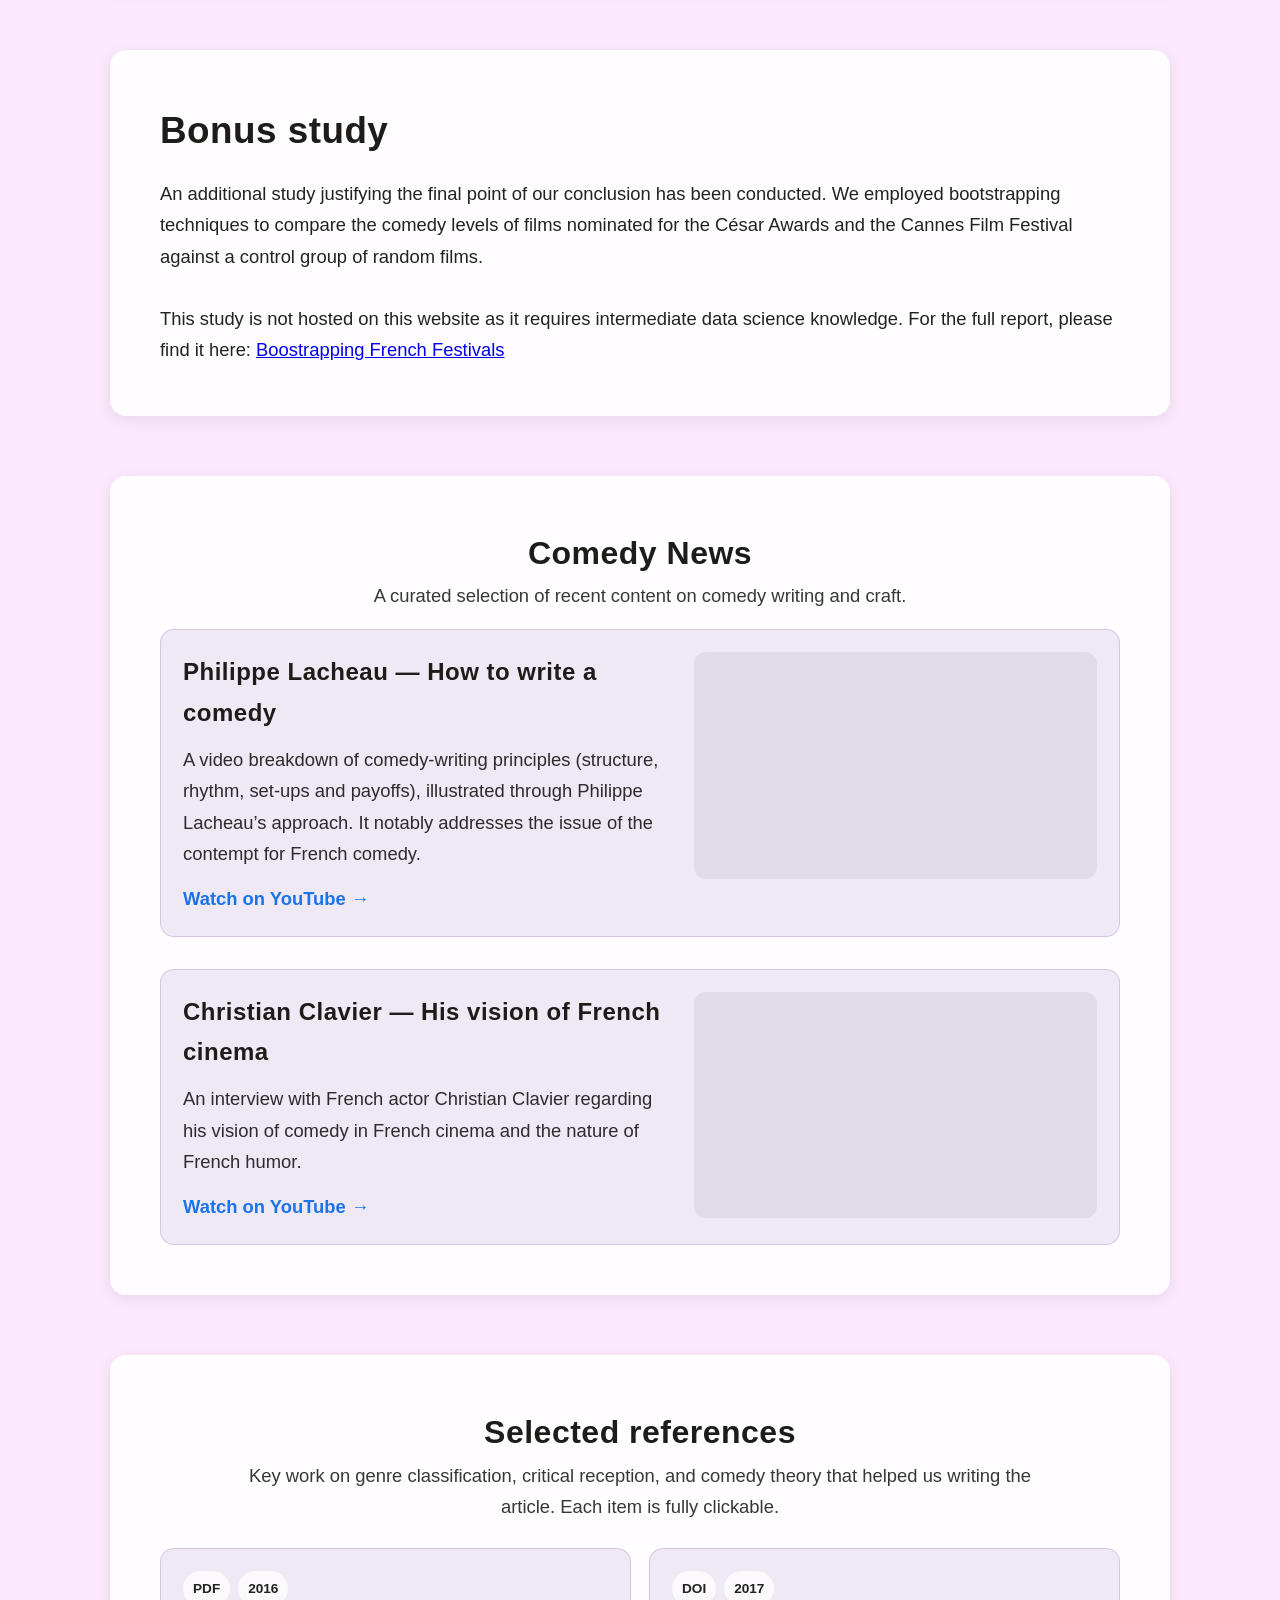
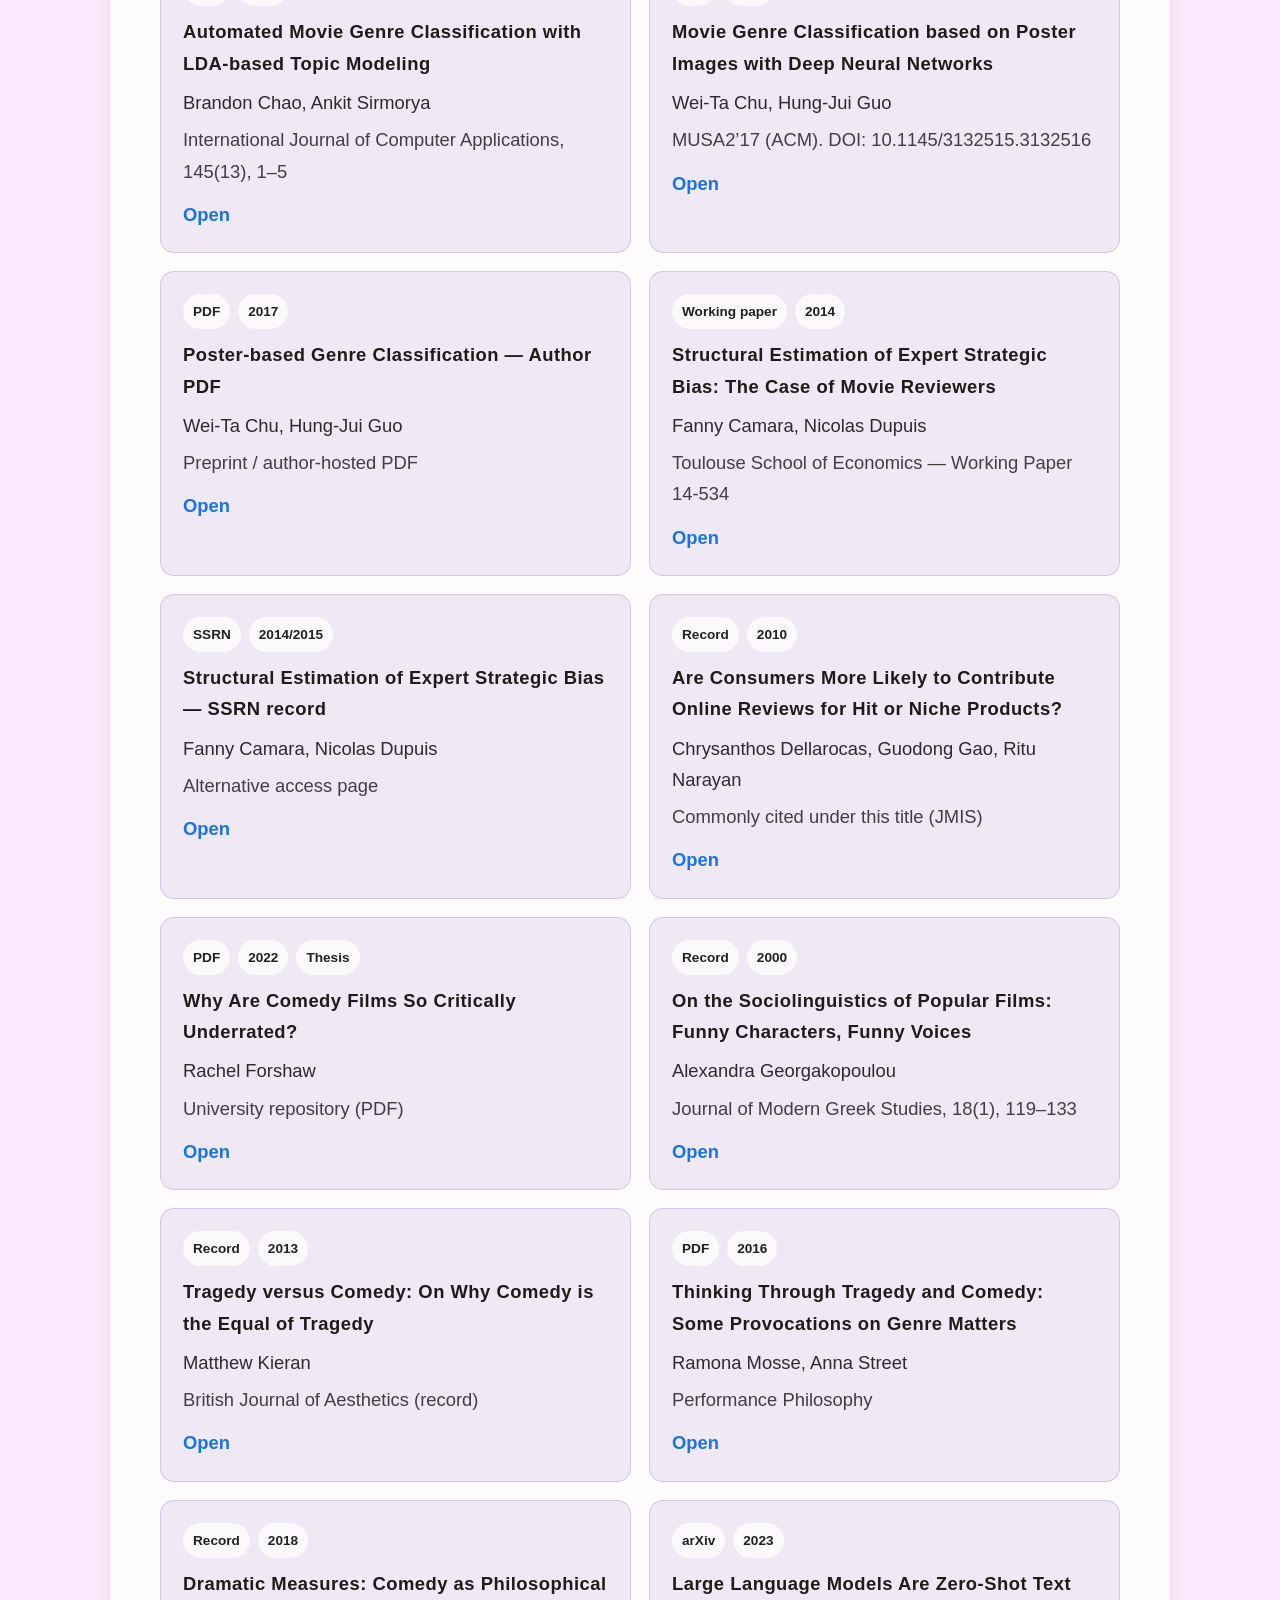
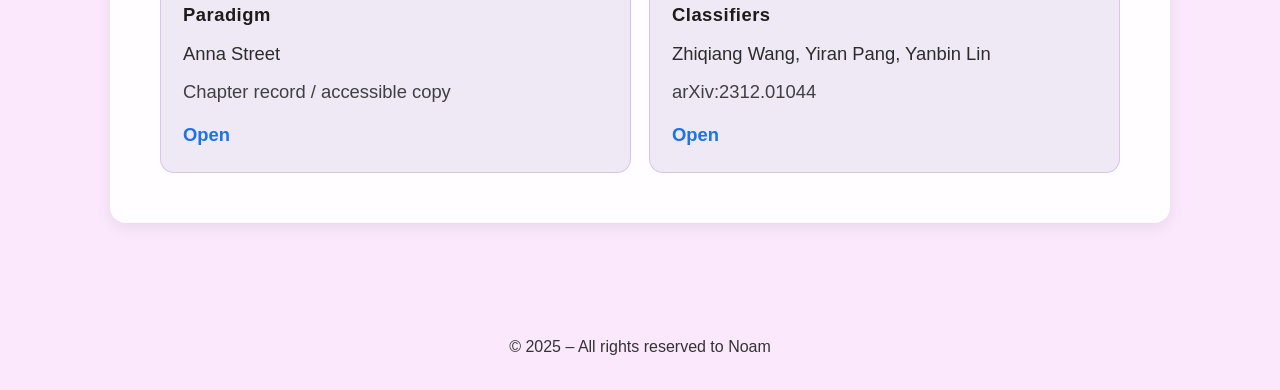
<file: templates/go_beyond.html>
<!doctype html>
<html lang="en">
  <head>
    <meta charset="UTF-8" />
    <meta name="viewport" content="width=device-width, initial-scale=1.0" />
    <title>Comedy vs Tragedy — To Go Beyond</title>

    <link rel="stylesheet" href="../statics/css/style.css" />
  </head>

  <body class="data-page">
    <header class="simple-header">
      <h1>To Go Beyond</h1>
    </header>

    <!-- Même style d'image que tes pages data-page -->
    <section class="page_hero">
      <img
        src="../statics/images/johnny.jpeg"
        alt="Further reading illustration"
      />
    </section>

    <nav>
      <a href="../index.html" class="nav-logo">
        <img
          src="../statics/images/livre_fixed.png"
          data-anim="../statics/images/livre_anim.gif"
          alt="Book opening animation"
          class="logo-gif"
        />
      </a>

      <ul>
        <li><a href="../index.html">Home</a></li>

        <li>
          <a href="#">Comedy in Critics</a>
          <ul class="submenu">
            <li><a href="critics_data.html">Label of the film</a></li>
            <li><a href="llm_data.html">LLM classification</a></li>
          </ul>
        </li>

        <li>
          <a href="#">Comedy in Awards</a>
          <ul class="submenu">
            <li><a href="cesars.html">Césars</a></li>
            <li><a href="cannes.html">Festival de Cannes</a></li>
          </ul>
        </li>

        <!-- Lien direct vers la page unique -->
        <li><a href="go_beyond.html">To Go Beyond</a></li>
      </ul>
    </nav>

    <main>
      <section class="main_intro">
        <div class="why_text">
          <h2>General conclusion</h2>
          <p class="key_insight">
            Comedy appears commercially attractive but symbolically undervalued:
            higher “comedy levels” are associated with stronger box-office
            outcomes and lower ratings from both critics and online audiences.
          </p>
          <p class="key_insight">
            At the award stage itself, comedy is not significantly penalized
            once films are nominated, as winners and nominees show comparable
            comedy levels at both the Césars and Cannes.
          </p>
          <p class="key_insight">
            The main disadvantage occurs upstream, where comedy is significantly
            underrepresented among nominated films relative to plausible pools
            of eligible films, indicating institutional gatekeeping rather than
            biased judging among finalists.
          </p>
        </div>
      </section>

      <section class="main_intro">
        <div class="why_text">
          <h2>Bonus study</h2>
          <p>
            An additional study justifying the final point of our conclusion has
            been conducted. We employed bootstrapping techniques to compare the
            comedy levels of films nominated for the César Awards and the Cannes
            Film Festival against a control group of random films.
          </p>
          <br />
          <p>
            This study is not hosted on this website as it requires intermediate
            data science knowledge. For the full report, please find it here:
            <a
              href="../statics/Reports/bootstraping.pdf"
              target="_blank"
              rel="noopener noreferrer"
            >
              Boostrapping French Festivals
            </a>
          </p>
        </div>
      </section>
      <!-- COMEDY NEWS / ACTUALITÉ -->
      <section class="news_section" id="actualite" aria-label="Comedy news">
        <div class="news_section__header">
          <h2>Comedy News</h2>
          <p class="news_section__subtitle">
            A curated selection of recent content on comedy writing and craft.
          </p>
        </div>

        <article class="news_card">
          <div class="news_card__text">
            <h3>Philippe Lacheau — How to write a comedy</h3>
            <p>
              A video breakdown of comedy-writing principles (structure, rhythm,
              set-ups and payoffs), illustrated through Philippe Lacheau’s
              approach. It notably addresses the issue of the contempt for
              French comedy.
            </p>

            <a
              class="news_card__link"
              href="https://youtu.be/hRtAKG67N9I?si=zdWxMyTUcuIRHpnh"
              target="_blank"
              rel="noopener noreferrer"
            >
              Watch on YouTube →
            </a>
          </div>

          <div class="video_embed" role="group" aria-label="YouTube video">
            <iframe
              src="https://www.youtube-nocookie.com/embed/hRtAKG67N9I"
              title="Philippe Lacheau — How to write a comedy"
              frameborder="0"
              allow="
                accelerometer;
                autoplay;
                clipboard-write;
                encrypted-media;
                gyroscope;
                picture-in-picture;
                web-share;
              "
              allowfullscreen
            ></iframe>
          </div>
        </article>
        <br />
        <article class="news_card">
          <div class="news_card__text">
            <h3>Christian Clavier — His vision of French cinema</h3>
            <p>
              An interview with French actor Christian Clavier regarding his
              vision of comedy in French cinema and the nature of French humor.
            </p>

            <a
              class="news_card__link"
              href="https://youtu.be/rdsU4OGnnZs?si=ju5Q6BwjNGfSC6Z4"
              target="_blank"
              rel="noopener noreferrer"
            >
              Watch on YouTube →
            </a>
          </div>

          <div class="video_embed" role="group" aria-label="YouTube video">
            <iframe
              src="https://www.youtube-nocookie.com/embed/rdsU4OGnnZs"
              title="Christian Clavier — His vision of French cinema"
              frameborder="0"
              allow="
                accelerometer;
                autoplay;
                clipboard-write;
                encrypted-media;
                gyroscope;
                picture-in-picture;
                web-share;
              "
              allowfullscreen
            ></iframe>
          </div>
        </article>
      </section>

      <!-- REFERENCES (directement après l'image) -->
      <section class="refs_section" id="papers" aria-label="References">
        <div class="refs_section__header">
          <h2>Selected references</h2>
          <p class="refs_section__subtitle">
            Key work on genre classification, critical reception, and comedy
            theory that helped us writing the article. Each item is fully
            clickable.
          </p>
        </div>

        <div class="refs_grid">
          <a
            class="ref_card"
            href="https://ijcaonline.org/archives/volume145/number13/chao-2016-ijca-910822.pdf"
            target="_blank"
            rel="noopener noreferrer"
          >
            <div class="ref_card__meta">
              <span class="ref_tag">PDF</span>
              <span class="ref_tag">2016</span>
            </div>
            <h3 class="ref_card__title">
              Automated Movie Genre Classification with LDA-based Topic Modeling
            </h3>
            <p class="ref_card__authors">Brandon Chao, Ankit Sirmorya</p>
            <p class="ref_card__venue">
              International Journal of Computer Applications, 145(13), 1–5
            </p>
            <span class="ref_card__cta">Open</span>
          </a>

          <a
            class="ref_card"
            href="https://dl.acm.org/doi/10.1145/3132515.3132516"
            target="_blank"
            rel="noopener noreferrer"
          >
            <div class="ref_card__meta">
              <span class="ref_tag">DOI</span>
              <span class="ref_tag">2017</span>
            </div>
            <h3 class="ref_card__title">
              Movie Genre Classification based on Poster Images with Deep Neural
              Networks
            </h3>
            <p class="ref_card__authors">Wei-Ta Chu, Hung-Jui Guo</p>
            <p class="ref_card__venue">
              MUSA2’17 (ACM). DOI: 10.1145/3132515.3132516
            </p>
            <span class="ref_card__cta">Open</span>
          </a>

          <a
            class="ref_card"
            href="https://mmcv.csie.ncku.edu.tw/~wtchu/papers/2017MUSA-chu.pdf"
            target="_blank"
            rel="noopener noreferrer"
          >
            <div class="ref_card__meta">
              <span class="ref_tag">PDF</span>
              <span class="ref_tag">2017</span>
            </div>
            <h3 class="ref_card__title">
              Poster-based Genre Classification — Author PDF
            </h3>
            <p class="ref_card__authors">Wei-Ta Chu, Hung-Jui Guo</p>
            <p class="ref_card__venue">Preprint / author-hosted PDF</p>
            <span class="ref_card__cta">Open</span>
          </a>

          <a
            class="ref_card"
            href="https://www.tse-fr.eu/publications/structural-estimation-expert-strategic-bias-case-movie-reviewers"
            target="_blank"
            rel="noopener noreferrer"
          >
            <div class="ref_card__meta">
              <span class="ref_tag">Working paper</span>
              <span class="ref_tag">2014</span>
            </div>
            <h3 class="ref_card__title">
              Structural Estimation of Expert Strategic Bias: The Case of Movie
              Reviewers
            </h3>
            <p class="ref_card__authors">Fanny Camara, Nicolas Dupuis</p>
            <p class="ref_card__venue">
              Toulouse School of Economics — Working Paper 14-534
            </p>
            <span class="ref_card__cta">Open</span>
          </a>

          <a
            class="ref_card"
            href="https://papers.ssrn.com/sol3/papers.cfm?abstract_id=2505961"
            target="_blank"
            rel="noopener noreferrer"
          >
            <div class="ref_card__meta">
              <span class="ref_tag">SSRN</span>
              <span class="ref_tag">2014/2015</span>
            </div>
            <h3 class="ref_card__title">
              Structural Estimation of Expert Strategic Bias — SSRN record
            </h3>
            <p class="ref_card__authors">Fanny Camara, Nicolas Dupuis</p>
            <p class="ref_card__venue">Alternative access page</p>
            <span class="ref_card__cta">Open</span>
          </a>

          <a
            class="ref_card"
            href="https://www.researchgate.net/publication/220591244_Are_Consumers_More_Likely_to_Contribute_Online_Reviews_for_Hit_or_Niche_Products"
            target="_blank"
            rel="noopener noreferrer"
          >
            <div class="ref_card__meta">
              <span class="ref_tag">Record</span>
              <span class="ref_tag">2010</span>
            </div>
            <h3 class="ref_card__title">
              Are Consumers More Likely to Contribute Online Reviews for Hit or
              Niche Products?
            </h3>
            <p class="ref_card__authors">
              Chrysanthos Dellarocas, Guodong Gao, Ritu Narayan
            </p>
            <p class="ref_card__venue">
              Commonly cited under this title (JMIS)
            </p>
            <span class="ref_card__cta">Open</span>
          </a>

          <a
            class="ref_card"
            href="https://digitalcommons.library.umaine.edu/cgi/viewcontent.cgi?article=1092&context=honors"
            target="_blank"
            rel="noopener noreferrer"
          >
            <div class="ref_card__meta">
              <span class="ref_tag">PDF</span>
              <span class="ref_tag">2022</span>
              <span class="ref_tag">Thesis</span>
            </div>
            <h3 class="ref_card__title">
              Why Are Comedy Films So Critically Underrated?
            </h3>
            <p class="ref_card__authors">Rachel Forshaw</p>
            <p class="ref_card__venue">University repository (PDF)</p>
            <span class="ref_card__cta">Open</span>
          </a>

          <a
            class="ref_card"
            href="https://kclpure.kcl.ac.uk/portal/en/publications/on-the-sociolinguistics-of-popular-films-funny-characters-funny-v"
            target="_blank"
            rel="noopener noreferrer"
          >
            <div class="ref_card__meta">
              <span class="ref_tag">Record</span>
              <span class="ref_tag">2000</span>
            </div>
            <h3 class="ref_card__title">
              On the Sociolinguistics of Popular Films: Funny Characters, Funny
              Voices
            </h3>
            <p class="ref_card__authors">Alexandra Georgakopoulou</p>
            <p class="ref_card__venue">
              Journal of Modern Greek Studies, 18(1), 119–133
            </p>
            <span class="ref_card__cta">Open</span>
          </a>

          <a
            class="ref_card"
            href="https://philpapers.org/rec/KIETVC"
            target="_blank"
            rel="noopener noreferrer"
          >
            <div class="ref_card__meta">
              <span class="ref_tag">Record</span>
              <span class="ref_tag">2013</span>
            </div>
            <h3 class="ref_card__title">
              Tragedy versus Comedy: On Why Comedy is the Equal of Tragedy
            </h3>
            <p class="ref_card__authors">Matthew Kieran</p>
            <p class="ref_card__venue">
              British Journal of Aesthetics (record)
            </p>
            <span class="ref_card__cta">Open</span>
          </a>

          <a
            class="ref_card"
            href="https://www.performancephilosophy.org/journal/article/download/101/97/504"
            target="_blank"
            rel="noopener noreferrer"
          >
            <div class="ref_card__meta">
              <span class="ref_tag">PDF</span>
              <span class="ref_tag">2016</span>
            </div>
            <h3 class="ref_card__title">
              Thinking Through Tragedy and Comedy: Some Provocations on Genre
              Matters
            </h3>
            <p class="ref_card__authors">Ramona Mosse, Anna Street</p>
            <p class="ref_card__venue">Performance Philosophy</p>
            <span class="ref_card__cta">Open</span>
          </a>

          <a
            class="ref_card"
            href="https://www.researchgate.net/publication/324151904_Dramatic_Measures_Comedy_as_Philosophical_Paradigm"
            target="_blank"
            rel="noopener noreferrer"
          >
            <div class="ref_card__meta">
              <span class="ref_tag">Record</span>
              <span class="ref_tag">2018</span>
            </div>
            <h3 class="ref_card__title">
              Dramatic Measures: Comedy as Philosophical Paradigm
            </h3>
            <p class="ref_card__authors">Anna Street</p>
            <p class="ref_card__venue">Chapter record / accessible copy</p>
            <span class="ref_card__cta">Open</span>
          </a>

          <a
            class="ref_card"
            href="https://arxiv.org/abs/2312.01044"
            target="_blank"
            rel="noopener noreferrer"
          >
            <div class="ref_card__meta">
              <span class="ref_tag">arXiv</span>
              <span class="ref_tag">2023</span>
            </div>
            <h3 class="ref_card__title">
              Large Language Models Are Zero-Shot Text Classifiers
            </h3>
            <p class="ref_card__authors">
              Zhiqiang Wang, Yiran Pang, Yanbin Lin
            </p>
            <p class="ref_card__venue">arXiv:2312.01044</p>
            <span class="ref_card__cta">Open</span>
          </a>
        </div>
      </section>
    </main>

    <footer>© 2025 – All rights reserved to Noam</footer>

    <script src="../statics/js/script.js"></script>
  </body>
</html>
</file>
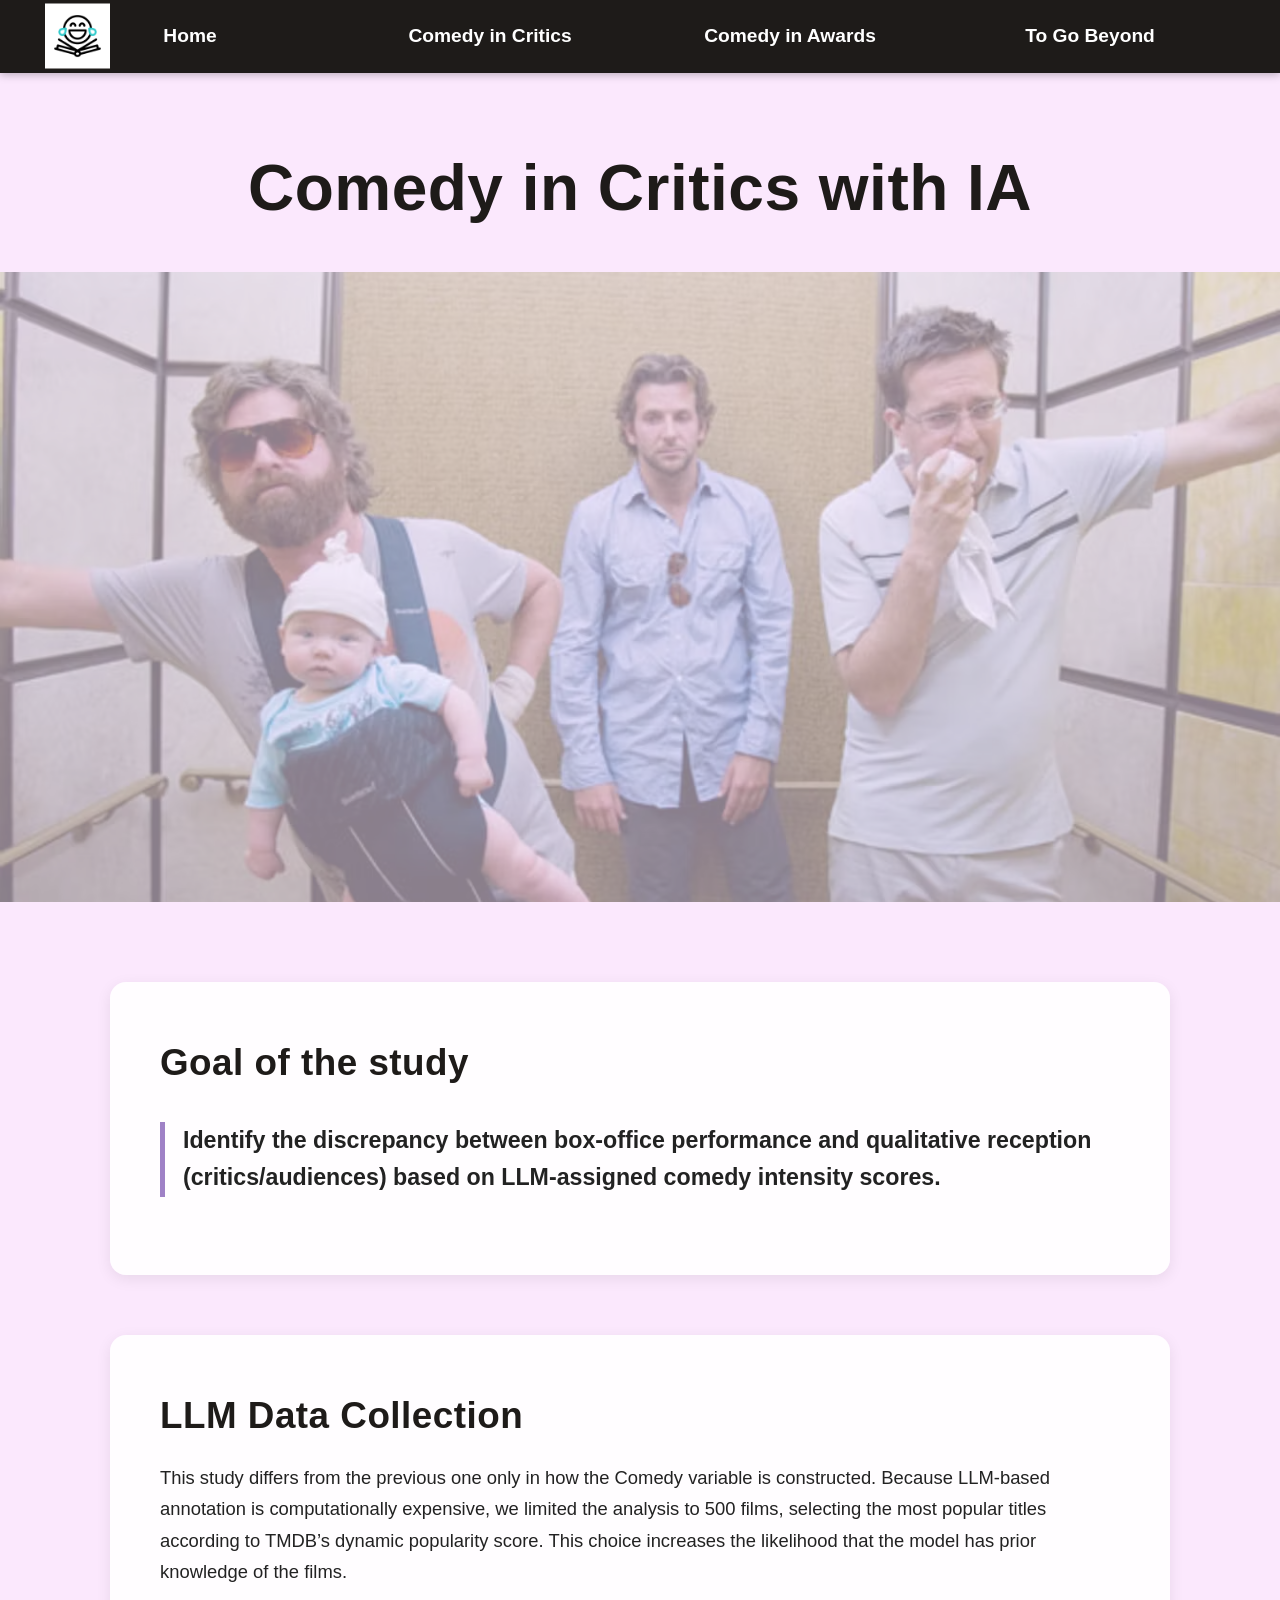
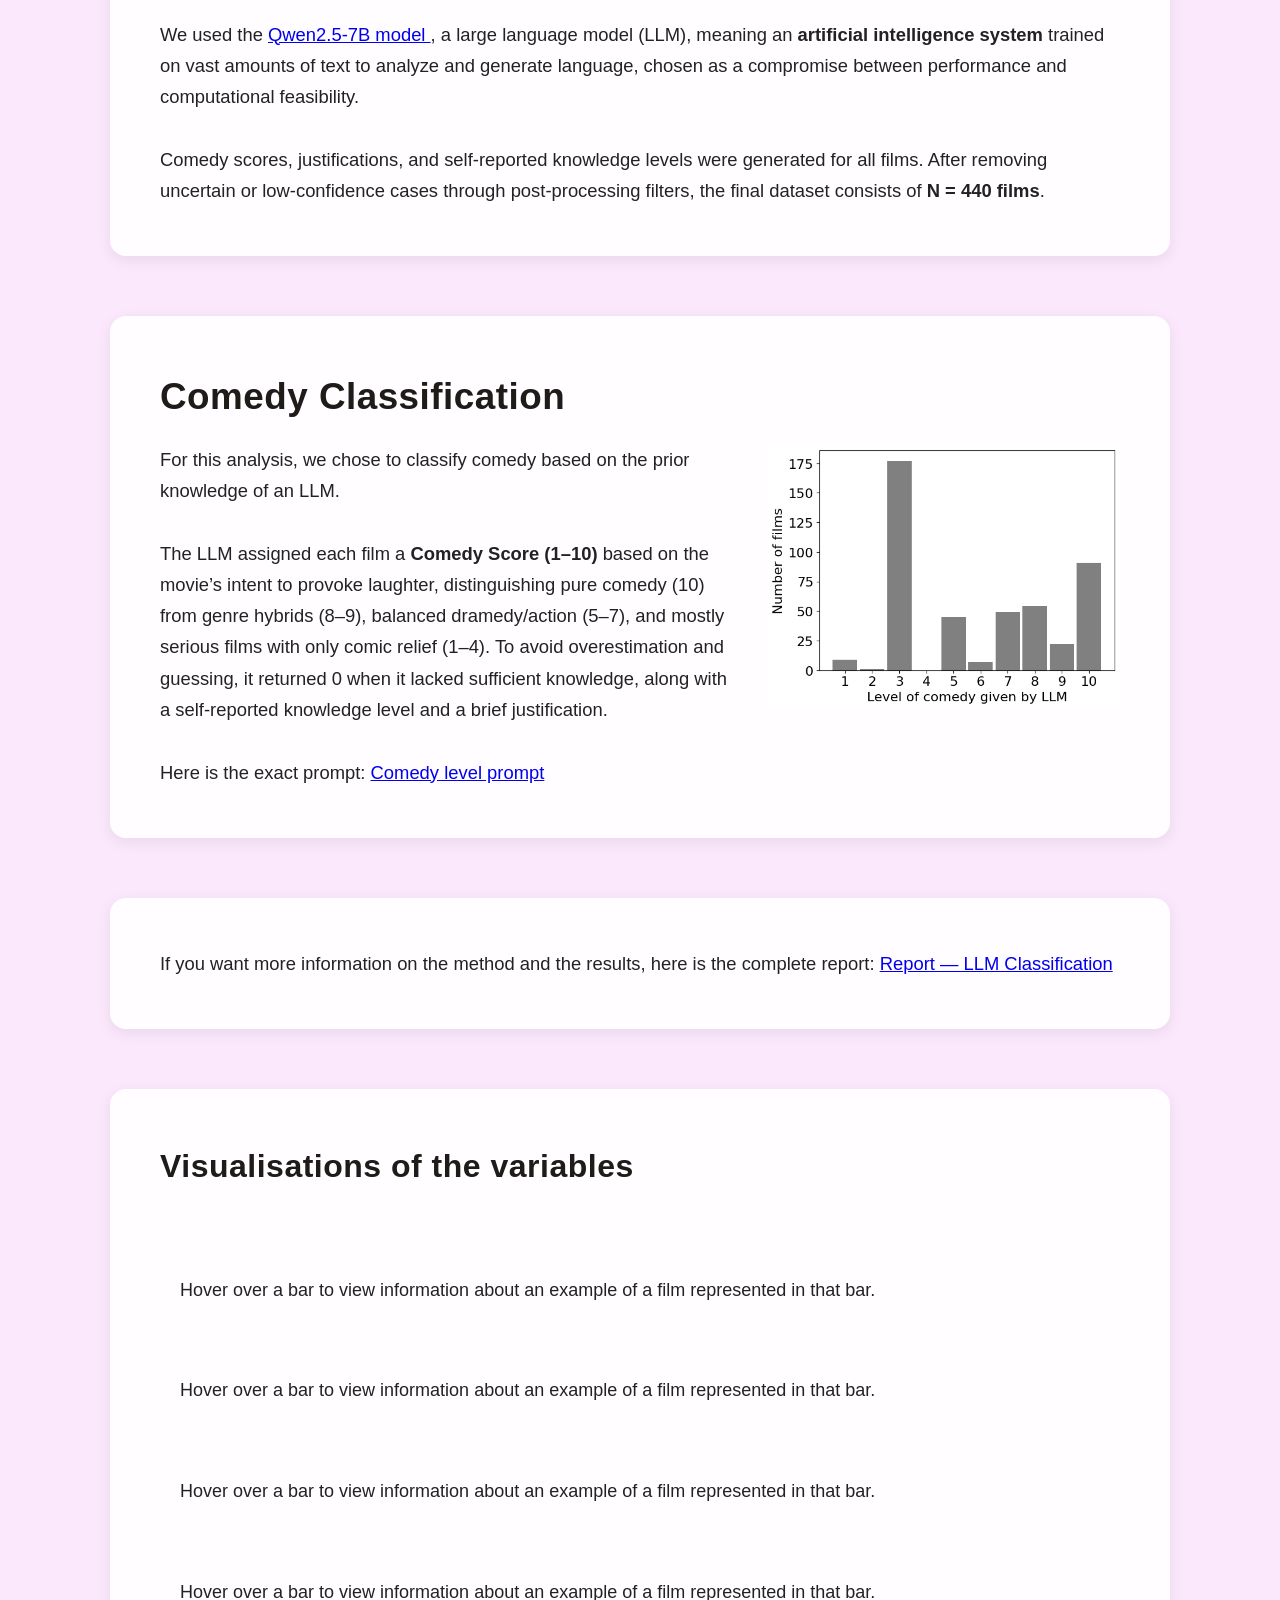
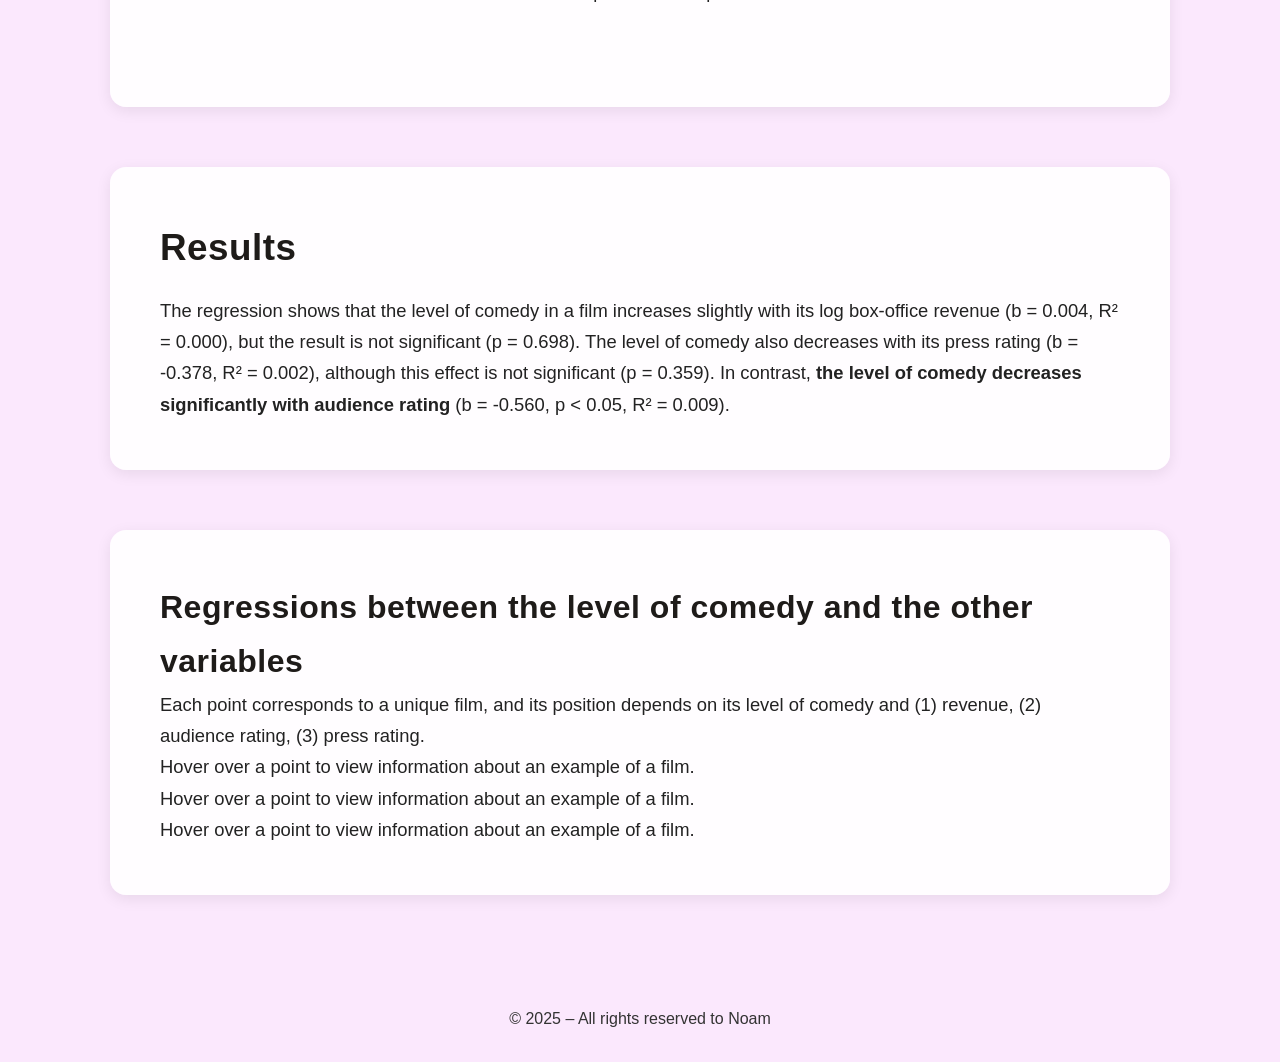
<file: templates/llm_data.html>
<!doctype html>
<html lang="en">
  <head>
    <meta charset="UTF-8" />
    <meta name="viewport" content="width=device-width, initial-scale=1.0" />
    <title>Comedy vs Tragedy — LLM Classification</title>

    <!-- CSS du site -->
    <link rel="stylesheet" href="../statics/css/style.css" />

    <!-- D3 pour les graphiques -->
    <script src="https://d3js.org/d3.v7.min.js"></script>
  </head>

  <body class="data-page">
    <header class="simple-header">
      <h1>Comedy in Critics with IA</h1>
    </header>

    <section class="page_hero">
      <img
        src="../statics/images/very_bad_trip.avif"
        alt="Illustration of comedy cinema"
      />
    </section>

    <nav>
      <a href="../index.html" class="nav-logo">
        <img
          src="../statics/images/livre_fixed.png"
          data-anim="../statics/images/livre_anim.gif"
          alt="Book opening animation"
          class="logo-gif"
        />
      </a>

      <ul>
        <li><a href="../index.html">Home</a></li>

        <li>
          <a href="#">Comedy in Critics</a>
          <ul class="submenu">
            <li><a href="critics_data.html">Label of the film</a></li>
            <li><a href="llm_data.html">LLM classification</a></li>
          </ul>
        </li>

        <li>
          <a href="#">Comedy in Awards</a>
          <ul class="submenu">
            <li><a href="cesars.html">Césars</a></li>
            <li><a href="cannes.html">Festival de Cannes</a></li>
          </ul>
        </li>

        <li><a href="go_beyond.html">To Go Beyond</a></li>
      </ul>
    </nav>

    <main>
      <section class="main_intro">
        <div class="why_text">
          <h2>Goal of the study</h2>
          <p class="key_insight">
            Identify the discrepancy between box-office performance and
            qualitative reception (critics/audiences) based on LLM-assigned
            comedy intensity scores.
          </p>
        </div>
      </section>

      <section class="main_intro">
        <div class="why_text">
          <h2>LLM Data Collection</h2>
          <p>
            This study differs from the previous one only in how the Comedy
            variable is constructed. Because LLM-based annotation is
            computationally expensive, we limited the analysis to 500 films,
            selecting the most popular titles according to TMDB’s dynamic
            popularity score. This choice increases the likelihood that the
            model has prior knowledge of the films.
          </p>

          <br />

          <p>
            We used the
            <a
              href="https://huggingface.co/Qwen/Qwen2.5-7B"
              target="_blank"
              rel="noopener noreferrer"
            >
              Qwen2.5-7B model </a
            >, a large language model (LLM), meaning an
            <strong>artificial intelligence system</strong> trained on vast
            amounts of text to analyze and generate language, chosen as a
            compromise between performance and computational feasibility.
          </p>

          <br />

          <p>
            Comedy scores, justifications, and self-reported knowledge levels
            were generated for all films. After removing uncertain or
            low-confidence cases through post-processing filters, the final
            dataset consists of <strong>N = 440 films</strong>.
          </p>
        </div>
      </section>

      <section class="main_intro">
        <div class="why_text">
          <h2>Comedy Classification</h2>
          <p>
            For this analysis, we chose to classify comedy based on the prior
            knowledge of an LLM.
          </p>

          <br />

          <p>
            The LLM assigned each film a <strong>Comedy Score (1–10)</strong>
            based on the movie’s intent to provoke laughter, distinguishing pure
            comedy (10) from genre hybrids (8–9), balanced dramedy/action (5–7),
            and mostly serious films with only comic relief (1–4). To avoid
            overestimation and guessing, it returned 0 when it lacked sufficient
            knowledge, along with a self-reported knowledge level and a brief
            justification.
          </p>

          <br />

          <p>
            Here is the exact prompt:
            <a
              href="../statics/Reports/prompt.pdf"
              target="_blank"
              rel="noopener noreferrer"
            >
              Comedy level prompt
            </a>
          </p>
        </div>

        <div class="label_img">
          <img
            src="../statics/images/LLM_comedy.png"
            alt="Example of LLM comedy scoring outputs"
          />
        </div>
      </section>

      <section class="main_intro">
        <div class="why_text">
          <p>
            If you want more information on the method and the results, here is
            the complete report:
            <a
              href="../statics/Reports/LLM_classification.pdf"
              target="_blank"
              rel="noopener noreferrer"
            >
              Report — LLM Classification
            </a>
          </p>
        </div>
      </section>

      <section class="main_intro data-section" id="charts">
        <h2>Visualisations of the variables</h2>
        <br />
        <div id="description"></div>

        <div class="chart-block">
          <div class="chart-area" id="chart1"></div>
          <div class="chart-info" id="info1">
            Hover over a bar to view information about an example of a film
            represented in that bar.
          </div>
        </div>

        <div class="chart-block">
          <div class="chart-area" id="chart2"></div>
          <div class="chart-info" id="info2">
            Hover over a bar to view information about an example of a film
            represented in that bar.
          </div>
        </div>

        <div class="chart-block">
          <div class="chart-area" id="chart3"></div>
          <div class="chart-info" id="info3">
            Hover over a bar to view information about an example of a film
            represented in that bar.
          </div>
        </div>

        <div class="chart-block">
          <div class="chart-area" id="chart4"></div>
          <div class="chart-info" id="info4">
            Hover over a bar to view information about an example of a film
            represented in that bar.
          </div>
        </div>
      </section>

      <section class="main_intro">
        <div class="why_text">
          <h2>Results</h2>
          <p>
            The regression shows that the level of comedy in a film increases
            slightly with its log box-office revenue (b = 0.004, R² = 0.000),
            but the result is not significant (p = 0.698). The level of comedy
            also decreases with its press rating (b = -0.378, R² = 0.002),
            although this effect is not significant (p = 0.359). In contrast,
            <strong
              >the level of comedy decreases significantly with audience
              rating</strong
            >
            (b = -0.560, p &lt; 0.05, R² = 0.009).
          </p>
        </div>
      </section>

      <section class="main_intro data-section">
        <h2>Regressions between the level of comedy and the other variables</h2>
        <p>
          Each point corresponds to a unique film, and its position depends on
          its level of comedy and (1) revenue, (2) audience rating, (3) press
          rating.
        </p>

        <div class="chart-block">
          <div class="chart-area" id="chart5"></div>
          <div class="chart-info" id="info5">
            Hover over a point to view information about an example of a film.
          </div>
        </div>

        <div class="chart-block">
          <div class="chart-area" id="chart6"></div>
          <div class="chart-info" id="info6">
            Hover over a point to view information about an example of a film.
          </div>
        </div>

        <div class="chart-block">
          <div class="chart-area" id="chart7"></div>
          <div class="chart-info" id="info7">
            Hover over a point to view information about an example of a film.
          </div>
        </div>
      </section>
    </main>

    <footer>© 2025 – All rights reserved to Noam</footer>

    <!-- JS du site -->
    <script src="../statics/js/script.js"></script>

    <!-- JS des graphiques -->
    <script src="../statics/js/llm.js"></script>
  </body>
</html>
</file>
<file: statics/css/style.css>
/* ---- Reset & base ---- */
* {
  margin: 0;
  padding: 0;
  box-sizing: border-box;
}

body {
  font-family: "Ubuntu", sans-serif;
  background-color: rgba(243, 167, 250, 0.25);
  color: #222;
  line-height: 1.7;
  scroll-behavior: smooth;
  font-size: 1.15rem;
  padding-top: 60px; /* évite que la nav fixe cache le contenu */
}

h1,
h2,
h3 {
  font-family: "Poppins", "Segoe UI", sans-serif;
  font-weight: 700; /* plus gras que le texte normal */
  letter-spacing: 0.5px;
  color: #1e1b19;
}

h2 {
  font-size: 2rem;
}

h3 {
  font-size: 1.5rem;
}

/* ---- Header ---- */
header {
  text-align: center;
  color: black;
  font-size: 2.3em;
  padding-top: 20px;
}

/* Image */
.header-bg {
  width: 80%;
  height: auto;
  display: block;
  margin: 20px auto 0 auto;
}

/* Titre */
header h1 {
  position: static; /* ou supprimer complètement la propriété */
  width: 80%;
  margin: 0 auto;
  line-height: 1.2;
  text-shadow: 0 0 15px white;
  background-color: rgba(0, 0, 0, 0.1);
  padding: 10px 20px;
  border-radius: 10px;
}

/* ---- Navigation ---- */
nav {
  position: fixed;
  top: 0;
  left: 0;
  width: 100%;
  background-color: #1e1b19;
  z-index: 1000;
  box-shadow: 0 2px 8px rgba(0, 0, 0, 0.25);
  display: flex;
  align-items: center;
  justify-content: center;
}

nav ul {
  display: flex;
  justify-content: space-between;
  align-items: center;
  list-style: none;
  margin: 0 auto;
  padding: 0;
  max-width: 1200px;
  width: 100%;
}

nav li {
  flex: 1;
  text-align: center;
  position: relative;
}

nav a {
  display: block;
  color: white;
  text-decoration: none;
  font-weight: 600;
  font-size: 1.2rem;
  padding: 20px 0;
  transition:
    background-color 0.2s,
    color 0.2s;
}

nav a:hover {
  background-color: #f28dff;
  color: #1e1b19;
}

/* ---- Uploading ---- */

.download-btn {
  display: inline-block;
  padding: 14px 28px;
  background-color: #1a73e8;
  color: white;
  font-size: 16px;
  font-family: Arial, sans-serif;
  text-decoration: none;
  border-radius: 6px;
  transition:
    background-color 0.3s ease,
    transform 0.2s ease;
}

.download-btn:hover {
  background-color: #1558b0;
  transform: translateY(-2px);
}

.download-btn:active {
  transform: translateY(0);
}

.pdf_section {
  margin: 32px auto 48px auto;
  padding: 28px 18px;
  width: min(900px, 92%);
  border-radius: 14px;
  background: rgba(96, 48, 160, 0.22);
}

.pdf_section__inner {
  display: flex;
  flex-direction: column;
  align-items: center;
  justify-content: center;
  gap: 18px;
  text-align: center;
}

.pdf_section__label {
  margin: 0;
  font-family: "Ubuntu", sans-serif;
  font-size: 16px;
  opacity: 0.9;
}

.pdf_section__btn {
  display: inline-block;
  padding: 20px 52px;
  font-size: 20px;
  font-weight: 600;
  border-radius: 14px;
  letter-spacing: 0.3px;
  text-decoration: none;
  font-family: "Ubuntu", sans-serif;
  background-color: #1a73e8;
  color: #ffffff;
  transition:
    transform 0.2s ease,
    background-color 0.25s ease;
}

.pdf_section__btn:hover {
  background-color: #1558b0;
  transform: translateY(-2px);
}

.pdf_section__btn:active {
  transform: translateY(0);
}

/* Responsive: tout centré sur mobile */
@media (max-width: 640px) {
  .pdf_section__inner {
    justify-content: center;
    text-align: center;
  }
}


.page_header {
  position: relative;
  z-index: 5;
  text-align: center;
  padding: 20px 0 8px; /* réduit l’espace sous le titre */
}


.page_header h1 {
  margin: 0;
  padding: 12px 24px;
  display: inline-block;
  background: rgba(255, 255, 255, 0.75);
  border-radius: 12px;
}


section.page_hero {
  margin: -45px 0 0 0 !important; /* remonte l’image sous le titre */
  padding: 0 !important; /* supprime le padding global */
  background: transparent !important; /* supprime le fond blanc global */
  box-shadow: none !important; /* supprime l’ombre globale */
  border-radius: 0 !important; /* évite coins arrondis */

  position: relative;
  z-index: 1;
  width: 100%;
  height: 70vh; /* un peu moins grand */
  overflow: hidden;
  line-height: 0;
}

section.page_hero img {
  width: 100%;
  height: 100%;
  object-fit: cover;
  display: block;
  opacity: 0.45; /* semi-transparent */
}

.page_header {
  padding: 20px 0 8px;
}


.page_hero {
  position: relative;
  margin-top: -80px; /* l’image remonte sous le titre */
  z-index: 1;
  background: transparent !important;
  border: 0 !important;
  box-shadow: none !important;
  outline: 0 !important;
  margin: 0;

  width: 100%;
  height: 75vh;
  overflow: hidden;
}

.page_hero img {
  width: 100%;
  height: 100%;
  object-fit: cover;
  display: block;
  opacity: 0.45; /* transparence */
}

.page_header h1 {
  margin: 0;
  padding: 12px 24px;
  display: inline-block;
  background: rgba(255, 255, 255, 0.75);
  border-radius: 12px;
}

/* ---- animated logo ---- */
.nav-logo {
  position: absolute;
  top: 50%;
  left: 25px;
  transform: translateY(-50%);
  display: block;
  width: 105px;
  height: 105px;
  cursor: pointer;
  z-index: 1100;
}

.logo-gif {
  width: 100%;
  height: 100%;
  object-fit: contain;
  pointer-events: none;
}

/* ---- Submenu ---- */
.submenu {
  position: absolute;
  top: 100%;
  left: 0;
  display: flex;
  flex-direction: column;
  background-color: white;
  border-radius: 0 0 8px 8px;
  box-shadow: 0 4px 10px rgba(0, 0, 0, 0.25);
  overflow: hidden;
  opacity: 0;
  visibility: hidden;
  transform: translateY(10px);
  transition: all 0.25s ease;
  width: 100%;
  z-index: 10;
}

nav li:hover .submenu {
  opacity: 1;
  visibility: visible;
  transform: translateY(0);
}

/* ✅ Désactive le fond violet au survol du logo */
.nav-logo:hover {
  background-color: transparent !important;
}

.nav-logo img {
  transition: none !important; /* pas d’effet de couleur ou d’opacité */
}

.submenu li a {
  color: #333;
  font-size: 1rem;
  padding: 12px 20px;
  background-color: white;
  transition: background-color 0.2s;
  border-bottom: 1px solid #ddd;
}

.submenu li:last-child a {
  border-bottom: none;
}

.submenu li a:hover {
  background-color: #eee;
}

/* ---- Layout ---- */
main {
  max-width: 1100px;
  margin: 0 auto;
  padding: 20px;
}

section {
  margin: 60px 0;
  padding: 50px;
  border-radius: 16px;
  background-color: rgba(255, 255, 255, 0.9);
  box-shadow: 0 4px 15px rgba(0, 0, 0, 0.08);
}


section,
article,
figure {
  opacity: 0;
  transform: translateY(30px);
  transition: 0.6s ease;
}

.visible {
  opacity: 1;
  transform: translateY(0);
}

/* ---- Intro ---- */
.main_intro {
  display: flex;
  align-items: center;
  justify-content: space-between;
  gap: 30px;
  flex-wrap: wrap;
}

.why_text {
  flex: 1 1 60%;
}

.why_text h2 {
  font-size: 2em;
  color: #1e1b19;
  margin-bottom: 15px;
}

.why_img {
  flex: 1 1 35%;
  display: flex;
  justify-content: center;
}

.why_img img {
  width: 260px;
  height: 260px;
  object-fit: contain;
  filter: drop-shadow(0 4px 8px rgba(0, 0, 0, 0.2));
}

.label_img {
  flex: 1 1 35%;
  display: flex;
  justify-content: center;
}

.label_img img {
  width: 353px;
  height: 353px;
  object-fit: contain;
}

/* ---- Method + Comparaison ---- */
.method_bloc {
  background-color: rgba(255, 255, 255, 0.9);
  border-radius: 16px;
  box-shadow: 0 4px 15px rgba(0, 0, 0, 0.08);
  margin: 60px 0;
  overflow: hidden;
  padding: 50px;
}

.method,
.comparaison {
  background: none !important;
  box-shadow: none !important;
  border: none !important;
  padding: 0;
  margin: 0;
}


.method {
  display: flex;
  align-items: center;
  justify-content: space-between;
  gap: 30px;
  flex-direction: row-reverse;
}

.method_text {
  flex: 1 1 65%;
}

.method_img {
  flex: 1 1 30%;
  display: flex;
  justify-content: flex-start;
  align-items: center;
}

.method_img img {
  width: 100%;
  max-width: 300px;
  height: auto;
  object-fit: contain;
  filter: drop-shadow(0 4px 8px rgba(0, 0, 0, 0.2));
}

.method h2 {
  font-size: 2em;
  color: #1e1b19;
  margin-bottom: 15px;
}


.comparaison {
  display: flex;
  flex-wrap: wrap;
  justify-content: space-between;
  gap: 20px;
  border-radius: 0 0 16px 16px;
  padding: 40px 0 60px;
  margin-top: 30px;
}

.comparaison article {
  flex: 1 1 48%;
  padding: 30px;
  border-radius: 12px;
  text-align: center;
  color: white;
  box-shadow: 0 4px 10px rgba(0, 0, 0, 0.1);
}

.comparaison article:nth-child(1) {
  background: linear-gradient(135deg, #f28dff, #d47df7);
}

.comparaison article:nth-child(2) {
  background: linear-gradient(135deg, #52bcf1, #329ed4);
}

.comparaison img {
  width: 240px;
  height: 240px;
  object-fit: cover; /* conserve le cadrage */
  object-position: center 0%; /* décale vers le bas (plus on augmente le %, plus on "monte" la vue) */
  transform: scale(0.65); /* dézoome légèrement */
  border-radius: 12px;
  margin-bottom: 15px;
}

.comparaison h3 {
  font-size: 1.6em;
  margin-bottom: 15px;
}

/* ---- About Me ---- */
.about_me {
  text-align: center;
  background-color: #f0f0f0;
  padding: 50px;
}

.about_me img {
  width: 190px;
  height: 190px;
  border-radius: 50%;
  object-fit: cover;
  object-position: 50% 30%;
  margin-bottom: 20px;
  box-shadow: 0 4px 8px rgba(0, 0, 0, 0.2);
}

.about_me h2 {
  color: #1e1b19;
  font-size: 2em;
  margin-bottom: 10px;
}

/* ---- Footer ---- */
footer {
  text-align: center;
  padding: 30px 20px;
  font-size: 1rem;
  color: #333;
}

/* ---- Responsive ---- */
@media (max-width: 850px) {
  header {
    font-size: 1.6em;
    padding: 90px 20px;
  }

  nav ul {
    flex-direction: row;
    flex-wrap: wrap;
    overflow-x: auto;
  }

  nav li {
    flex: 0 0 auto;
  }

  .submenu {
    position: absolute;
    flex-direction: column;
    box-shadow: 0 4px 10px rgba(0, 0, 0, 0.25);
    background-color: #fff;
  }

  .main_intro,
  .comparaison {
    flex-direction: column;
  }

  section {
    padding: 30px 20px;
  }
}


body.data-page header.simple-header {
  color: #1e1b19;
  padding: 80px 20px; /* espace autour du texte */
  text-align: center;
  position: relative;
  height: auto; /* pas de hauteur fixe */
}

body.data-page header.simple-header h1 {
  font-size: 4rem; /* grand titre, lisible */
  font-weight: 700;
  margin: 0;
  background: none; /* pas de fond semi-transparent */
  text-shadow: none; /* pas d’ombre inutile */
}


#container {
  display: flex;
  width: 100%;
  align-items: flex-start;
  gap: 20px; /* séparation visuelle stable */
  box-sizing: border-box;
}

#charts .chart-block {
  margin: 30px 0;
}

#charts .chart-area {
  flex: 1 1 0;
  min-width: 0;
}

#charts .chart-info {
  flex: 2 1 0; /* ou 2 1 0 si vous voulez plus large */
  font-size: 18px; /* identique partout */
  padding: 20px;
  box-sizing: border-box;
}

.info-content {
  display: flex;
  gap: 20px;
}

.poster {
  width: 220px; /* choisissez la taille voulue */
  height: 330px; /* ratio 2:3 classique d’affiche */
  object-fit: cover; /* remplit la boîte, recadre si nécessaire */
  object-position: center;
  display: block;
  flex: 0 0 auto; /* empêche flex de déformer la taille */
}

.info-text {
  flex: 2; /* 2/3 */
}


body.data-page .data-section {
  display: block; /* casse le flex éditorial */
}

#info {
  margin-top: 20px;
  font-size: 18px;
}

.info-content {
  display: flex;
  gap: 20px;
  align-items: flex-start;
}


.project_toc {
  width: min(1100px, 100%);
  margin: 60px auto;
  padding: 44px 36px;
  border-radius: 16px;
  background: rgba(255, 255, 255, 0.92);
  box-shadow: 0 4px 15px rgba(0, 0, 0, 0.08);
  text-align: center;
}

.project_toc h2 {
  margin: 0 0 10px 0;
}

.project_toc__subtitle {
  margin: 0 auto 26px auto;
  max-width: 780px;
  opacity: 0.9;
}

.project_toc__grid {
  display: grid;
  grid-template-columns: repeat(2, minmax(0, 1fr));
  gap: 18px;
  margin-top: 10px;
}

.project_card {
  display: block;
  text-decoration: none;
  color: inherit;
  text-align: left;

  padding: 22px 22px;
  border-radius: 14px;
  background: rgba(
    96,
    48,
    160,
    0.1
  ); /* léger violet, cohérent avec ton thème */
  border: 1px solid rgba(96, 48, 160, 0.18);
  transition:
    transform 0.18s ease,
    background-color 0.18s ease,
    border-color 0.18s ease;
}

.project_card h3 {
  margin: 0 0 8px 0;
  font-size: 1.2rem;
}

.project_card p {
  margin: 0 0 14px 0;
  font-size: 1rem;
  opacity: 0.95;
}

.project_card__cta {
  display: inline-block;
  font-weight: 700;
  color: #1a73e8;
}

.project_card:hover {
  transform: translateY(-3px);
  background: rgba(96, 48, 160, 0.14);
  border-color: rgba(96, 48, 160, 0.28);
}

@media (max-width: 850px) {
  .project_toc {
    padding: 34px 18px;
  }

  .project_toc__grid {
    grid-template-columns: 1fr;
  }
}

header.simple-header {
  display: flex;
  justify-content: center;
  align-items: center;
  text-align: center;
}

.key_insight {
  font-size: 1.45rem;
  font-weight: 600;
  line-height: 1.6;
  margin: 28px 0;
  padding-left: 18px;
  border-left: 5px solid rgba(96, 48, 160, 0.6);
}

/* ================================
   REFERENCES PAGE (clickable cards)
   ================================ */

.refs_section {
  margin: 60px auto;
  padding: 50px;
  border-radius: 16px;
  background-color: rgba(255, 255, 255, 0.92);
  box-shadow: 0 4px 15px rgba(0, 0, 0, 0.08);
}

.refs_section__header {
  text-align: center;
  margin-bottom: 20px;
}

.refs_section__subtitle {
  margin: 0 auto;
  max-width: 820px;
  opacity: 0.9;
}

.refs_grid {
  display: grid;
  grid-template-columns: repeat(2, minmax(0, 1fr));
  gap: 18px;
  margin-top: 26px;
}

.ref_card {
  display: block; /* toute la card est un lien */
  text-decoration: none;
  color: inherit;

  padding: 22px 22px;
  border-radius: 14px;
  background: rgba(96, 48, 160, 0.1);
  border: 1px solid rgba(96, 48, 160, 0.18);
  transition:
    transform 0.18s ease,
    background-color 0.18s ease,
    border-color 0.18s ease;
}

.ref_card:hover {
  transform: translateY(-3px);
  background: rgba(96, 48, 160, 0.14);
  border-color: rgba(96, 48, 160, 0.28);
}

.ref_card__meta {
  display: flex;
  gap: 8px;
  flex-wrap: wrap;
  margin-bottom: 10px;
}

.ref_tag {
  display: inline-block;
  font-size: 0.85rem;
  font-weight: 700;
  padding: 6px 10px;
  border-radius: 999px;
  background: rgba(255, 255, 255, 0.75);
}

.ref_card__title {
  margin: 0 0 8px 0;
  font-size: 1.15rem;
}

.ref_card__authors {
  margin: 0 0 6px 0;
  opacity: 0.95;
}

.ref_card__venue {
  margin: 0 0 12px 0;
  opacity: 0.85;
}

.ref_card__cta {
  display: inline-block;
  font-weight: 800;
  color: #1a73e8;
}

.refs_note {
  margin-top: 22px;
  opacity: 0.85;
}

@media (max-width: 850px) {
  .refs_section {
    padding: 32px 18px;
  }
  .refs_grid {
    grid-template-columns: 1fr;
  }
}


.news_section {
  margin: 60px auto;
  padding: 50px;
  border-radius: 16px;
  background-color: rgba(255, 255, 255, 0.92);
  box-shadow: 0 4px 15px rgba(0, 0, 0, 0.08);
}

.news_section__header {
  text-align: center;
  margin-bottom: 18px;
}

.news_section__subtitle {
  margin: 0 auto;
  max-width: 820px;
  opacity: 0.9;
}

.news_card {
  display: grid;
  grid-template-columns: 1.1fr 0.9fr;
  gap: 18px;
  align-items: start;

  padding: 22px;
  border-radius: 14px;
  background: rgba(96, 48, 160, 0.1);
  border: 1px solid rgba(96, 48, 160, 0.18);
}

.news_card__text h3 {
  margin: 0 0 10px 0;
}

.news_card__text p {
  margin: 0 0 14px 0;
  opacity: 0.95;
}

.news_card__link {
  font-weight: 800;
  text-decoration: none;
  color: #1a73e8;
}

.news_card__link:hover {
  text-decoration: underline;
}

.video_embed {
  position: relative;
  width: 100%;
  border-radius: 12px;
  overflow: hidden;
  background: rgba(0, 0, 0, 0.06);
  aspect-ratio: 16 / 9;
}

.video_embed iframe {
  position: absolute;
  inset: 0;
  width: 100%;
  height: 100%;
  border: 0;
}

/* Mobile */
@media (max-width: 850px) {
  .news_section {
    padding: 32px 18px;
  }

  .news_card {
    grid-template-columns: 1fr;
  }
}
</file>
